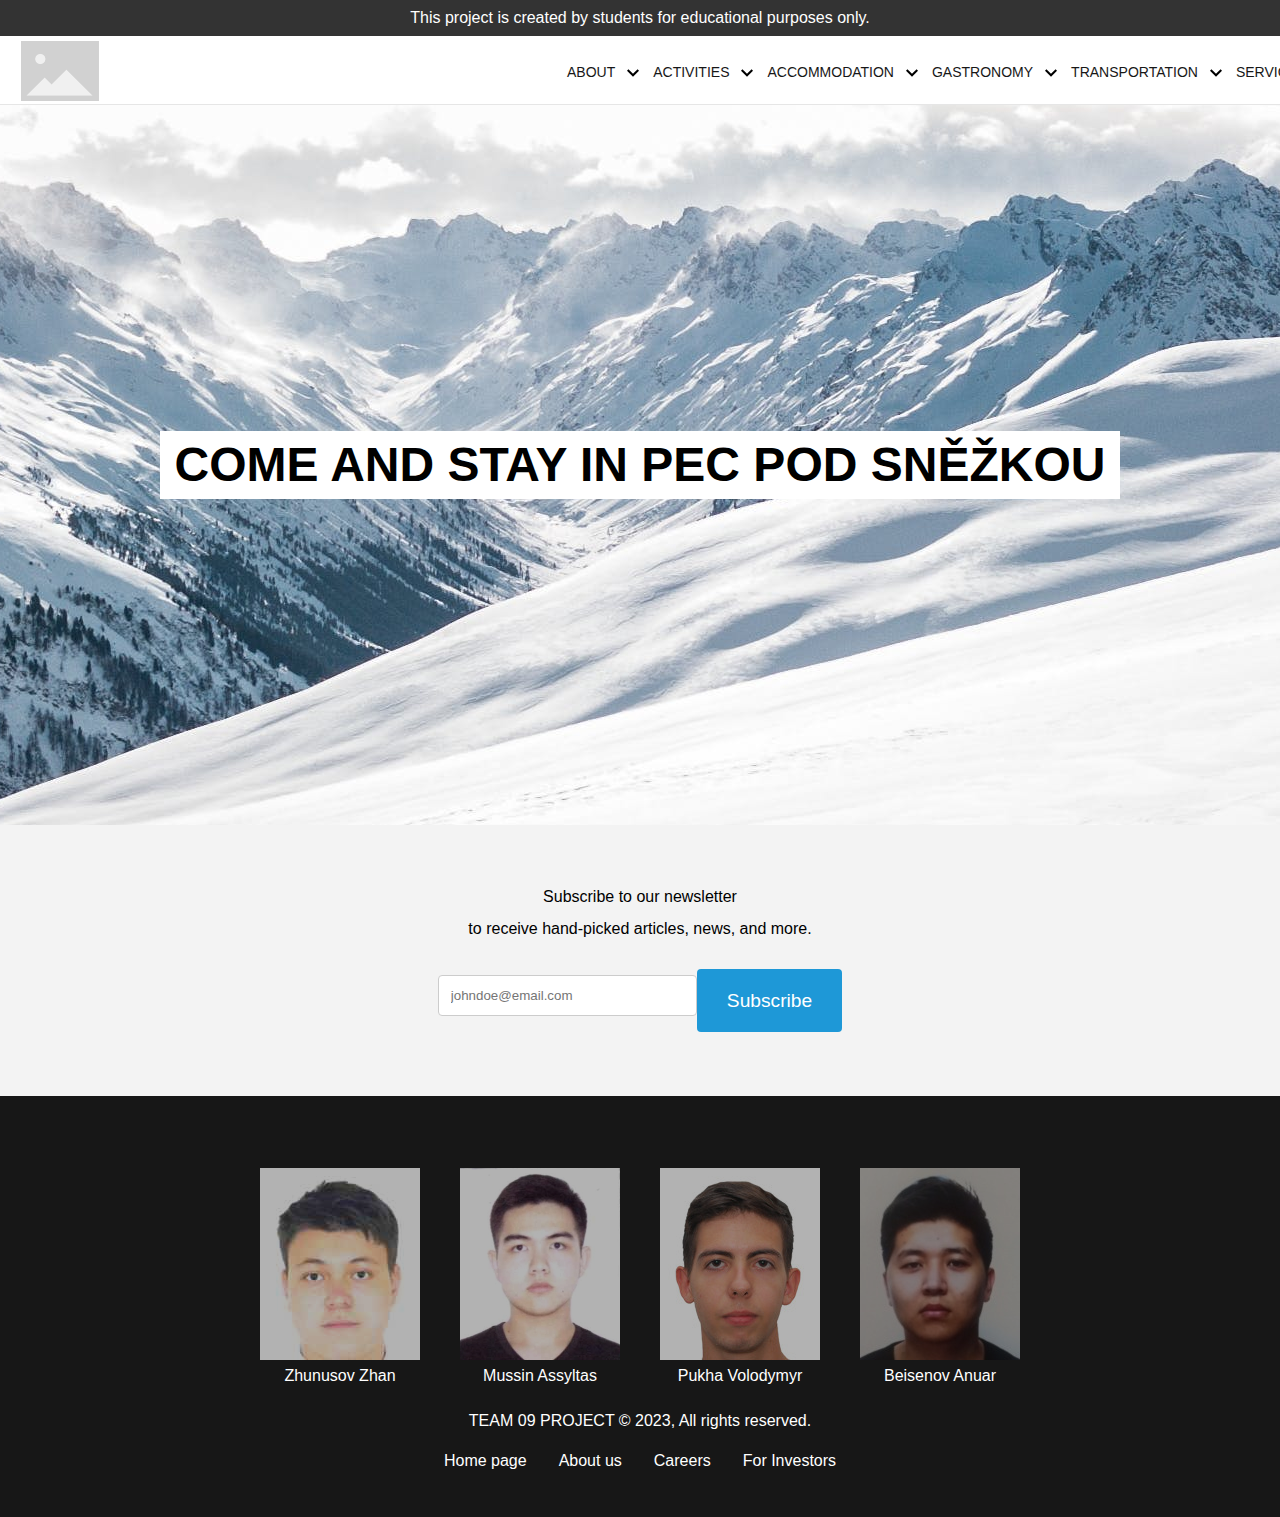
<file: index.html>
<!DOCTYPE html>
<html lang="en">
  <head>
    <meta charset="utf-8" />
    <meta http-equiv="X-UA-Compatible" content="IE=edge" />
    <meta name="viewport" content="width=device-width, initial-scale=1" />
    <title>TEAM 09 Project</title>
    <meta
      name="description"
      content="Welcome to Pec pod Sněžkou Region — Your Gateway to Unparalleled Experiences.
    Explore a world of possibilities with our curated content, innovative services, and a commitment to excellence.
    Discover the perfect blend of Pec pod Sněžkou Region. Your journey begins here, where every click opens doors to inspiration,
    information, and delight. Join us in creating moments that matter."
    />

    <link rel="preconnect" href="https://fonts.googleapis.com" />
    <link rel="preconnect" href="https://fonts.gstatic.com" crossorigin />
    <link
      href="https://fonts.googleapis.com/css2?family=Montserrat:wght@300;400;500;700&family=Noto+Serif+Display:wght@300;400;500;700&family=Nunito+Sans:wght@300;400;700&display=swap"
      rel="stylesheet"
    />

    <link rel="icon" href="icon.png" />
    <link rel="stylesheet" href="css/reset.css" />
    <link rel="stylesheet" href="css/main.css" />
    <script src="./script/script.js" type="text/javascript" defer></script>
  </head>

  <body>
    <header class="header">
      <div class="upper">
          <div class="warning" role="alert">
              <p class="warning-text">
                  This project is created by students for educational purposes only.
              </p>
          </div>
      </div>
      <div class="lower">
        <a class="header__logo" href="./index.html">
            <img class="header__logo__img" src="./img/logo.png" alt="Logo" />
        </a>  
        <nav class="nav" id="myNav" role="navigation" aria-label="Main Navigation">
          <ul class="nav__inner">
            <li>
              <div class="menu__link__wrapper">
                <a class="menu__link" href="./html/about-us.html">About</a>
                <button class="menu__link__button" type="button"></button>
              </div>
              <ul class="menu__dropdown">
                <li>
                  <a class="menu__sublink" href="./html/404.html">Contact</a>
                </li>
                <li>
                  <a class="menu__sublink" href="./html/404.html"
                    >Working Hours</a
                  >
                </li>
                <li>
                  <a class="menu__sublink" href="./html/careers.html">Careers</a>
                </li>
                <li>
                  <a class="menu__sublink" href="./html/about-us.html"
                    >About Us</a
                  >
                </li>
                <li>
                  <a class="menu__sublink" href="./html/404.html">Our Partners</a>
                </li>
                <li>
                  <a class="menu__sublink" href="./html/for-investors.html"
                    >For Investors</a
                  >
                </li>
              </ul>
            </li>
  
            <li>
              <div class="menu__link__wrapper">
                <a class="menu__link" href="./html/404.html">Activities</a>
                <button class="menu__link__button" type="button"></button>
              </div>
              <ul class="menu__dropdown">
                <li>
                  <a class="menu__sublink" href="./html/404.html">Skiing</a>
                </li>
                <li><a class="menu__sublink" href="./html/404.html">Sauna</a></li>
                <li>
                  <a class="menu__sublink" href="./html/404.html">Wine Tour</a>
                </li>
                <li>
                  <a class="menu__sublink" href="./html/404.html">Sledding</a>
                </li>
                <li>
                  <a class="menu__sublink" href="./html/404.html">Hiking</a>
                </li>
                <li>
                  <a class="menu__sublink" href="./html/404.html">Night Show</a>
                </li>
              </ul>
            </li>
  
            <li>
              <div class="menu__link__wrapper">
                <a class="menu__link" href="./html/accommodation.html"
                  >Accommodation</a
                >
                <button class="menu__link__button" type="button"></button>
              </div>
              <ul class="menu__dropdown">
                <li>
                  <a class="menu__sublink" href="./html/404.html">Hotels</a>
                </li>
                <li>
                  <a class="menu__sublink" href="./html/404.html">Hostels</a>
                </li>
                <li>
                  <a class="menu__sublink" href="./html/404.html">Apartments</a>
                </li>
                <li>
                  <a class="menu__sublink" href="./html/404.html">Cottage</a>
                </li>
              </ul>
            </li>
            <li>
              <div class="menu__link__wrapper">
                <a class="menu__link" href="./html/404.html">Gastronomy</a>
                <button class="menu__link__button" type="button"></button>
              </div>
              <ul class="menu__dropdown">
                <li>
                  <a class="menu__sublink" href="./html/404.html">Restaurants</a>
                </li>
                <li><a class="menu__sublink" href="./html/404.html">Cafes</a></li>
                <li>
                  <a class="menu__sublink" href="./html/404.html">Food Court</a>
                </li>
                <li><a class="menu__sublink" href="./html/404.html">Pubs</a></li>
                <li>
                  <a class="menu__sublink" href="./html/404.html">Groceries</a>
                </li>
              </ul>
            </li>
  
            <li>
              <div class="menu__link__wrapper">
                <a class="menu__link" href="./html/404.html">Transportation</a>
                <button class="menu__link__button" type="button"></button>
              </div>
              <ul class="menu__dropdown">
                <li><a class="menu__sublink" href="./html/404.html">Bus</a></li>
                <li>
                  <a class="menu__sublink" href="./html/404.html">Ski Bus</a>
                </li>
                <li>
                  <a class="menu__sublink" href="./html/404.html">Cycle Bus</a>
                </li>
                <li><a class="menu__sublink" href="./html/404.html">Taxi</a></li>
                <li>
                  <a class="menu__sublink" href="./html/404.html">Parking</a>
                </li>
                <li><a class="menu__sublink" href="./html/404.html">MHD</a></li>
              </ul>
            </li>
            <li>
              <div class="menu__link__wrapper">
                <a class="menu__link" href="./html/404.html">Services</a>
                <button class="menu__link__button" type="button"></button>
              </div>
  
              <ul class="menu__dropdown">
                <li><a class="menu__sublink" href="./html/404.html">ATM</a></li>
                <li><a class="menu__sublink" href="./html/404.html">Post</a></li>
                <li>
                  <a class="menu__sublink" href="./html/404.html">Hospital</a>
                </li>
                <li><a class="menu__sublink" href="./html/404.html">Shops</a></li>
              </ul>
            </li>
          </ul>
  
          <button class="nav__close" id="closeMenu">
            <svg
              xmlns="http://www.w3.org/2000/svg"
              xmlns:xlink="http://www.w3.org/1999/xlink"
              enable-background="new 0 0 128 128"
              height="25px"
              width="25px"
              version="1.1"
              viewBox="0 0 128 128"
              xml:space="preserve"
            >
              <g>
                <polygon
                  fill="#fff"
                  points="123.5429688,11.59375 116.4765625,4.5185547 64.0019531,56.9306641 11.5595703,4.4882813     4.4882813,11.5595703 56.9272461,63.9970703 4.4570313,116.4052734 11.5244141,123.4814453 63.9985352,71.0683594     116.4423828,123.5117188 123.5126953,116.4414063 71.0732422,64.0019531   "
                />
              </g>
            </svg>
          </button>
        </nav>
        <button class="header__toggle" id="openMenu">
          <i class="header__toggle__icon">
            <svg
              fill="none"
              width="32"
              height="32"
              viewBox="0 0 28 28"
              xmlns="http://www.w3.org/2000/svg"
            >
              <path
                d="M3 7C3 6.44771 3.44772 6 4 6H24C24.5523 6 25 6.44771 25 7C25 7.55229 24.5523 8 24 8H4C3.44772 8 3 7.55229 3 7Z"
                fill="black"
              />
              <path
                d="M3 14C3 13.4477 3.44772 13 4 13H24C24.5523 13 25 13.4477 25 14C25 14.5523 24.5523 15 24 15H4C3.44772 15 3 14.5523 3 14Z"
                fill="black"
              />
              <path
                d="M4 20C3.44772 20 3 20.4477 3 21C3 21.5523 3.44772 22 4 22H24C24.5523 22 25 21.5523 25 21C25 20.4477 24.5523 20 24 20H4Z"
                fill="black"
              />
            </svg>
          </i>
        </button>
      </div>
    </header>

    <main>
      <section class="homepage">
        <h1 class="homepage__title">Come and stay in Pec pod Sněžkou</h1>
      </section>
  
      <section class="subscribe">
        <div class="subscribe__input">
          <div class="subscribe__title">
            <h2>Subscribe to our newsletter</h2>
            <p>to receive hand-picked articles, news, and more.</p>
          </div>
          <form class="subscribe__form">
            <input class="subscribe__email" type="text" placeholder="johndoe@email.com" size="27" required id="emailInput" />
            <input class="subscribe__btn" type="submit" value="Subscribe" />
          </form>
          <h2 class="category__section__title">
            Choose on which categories you want to subscribe
          </h2>
          <div class="category__section">
            <label>
              <input type="checkbox" name="category__section__category" value="accommodation" checked />
              Accommodation discounts
            </label>
            <label>
              <input type="checkbox" name="category__section__category" value="entertainment" checked />
              Entertainment discounts
            </label>
            <label>
              <input type="checkbox" name="category__section__category" value="events" checked />
              Events
            </label>
            <button class="confirm__btn" onclick="confirmSubscription()">Confirm</button>
          </div>
        </div>
        <h2 class="subscribe__success">Your email was added. Thank you!</h2>
      </section>
    </main>
  
    <footer class="footer">
      <div class="footer__inner">
        <div class="footer__members">
          <div class="footer__member">
            <a href="https://is.czu.cz/auth/lide/clovek.pl?id=218122">
              <img src="./img/Zhunusov.jpg" alt="Photo of Zhunusov Zhan">
            </a>
            <p>Zhunusov Zhan</p>
          </div>
          <div class="footer__member">
            <a href="https://is.czu.cz/auth/lide/clovek.pl?id=207057">
              <img src="./img/Mussin.jpg" alt="Photo of Mussin Assyltas">
            </a>
            <p>Mussin Assyltas</p>
          </div>
          <div class="footer__member">
            <a href="https://is.czu.cz/auth/lide/clovek.pl?id=218416">
              <img src="./img/Pukha.jpg" alt="Photo of Pukha Volodymyr">
            </a>
            <p>Pukha Volodymyr</p>
          </div>
          <div class="footer__member">
            <a href="https://is.czu.cz/auth/lide/clovek.pl?id=223287">
              <img src="./img/Beisenov.jpg" alt="Photo of Beisenov Anuar">
            </a>
            <p>Beisenov Anuar</p>
          </div>
        </div>
        <p>TEAM 09 PROJECT © 2023, All rights reserved.</p>
        <div class="footer__item">
          <a href="index.html">Home page</a>
          <a href="./html/about-us.html">About us</a>
          <a href="./html/careers.html">Careers</a>
          <a href="./html/for-investors.html">For Investors</a>
        </div>
      </div>
    </footer>
  </body>
</html>
</file>
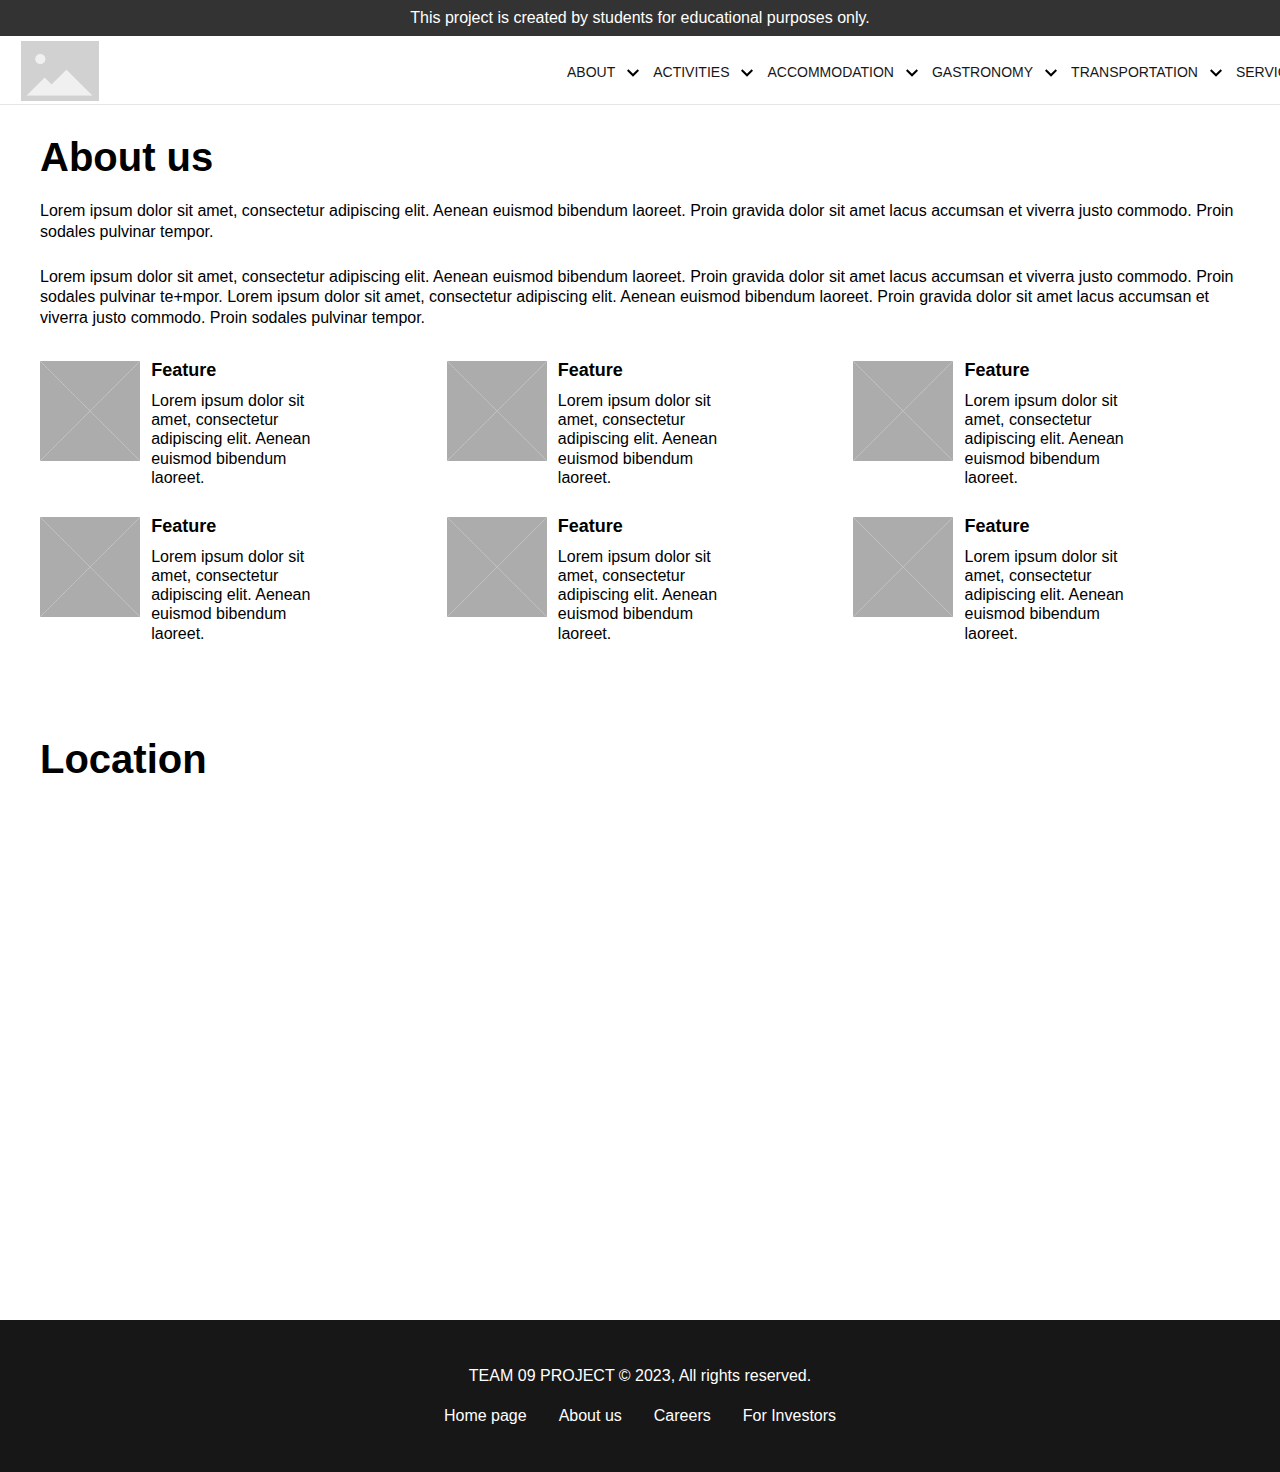
<file: html/about-us.html>
<!DOCTYPE html>
<html lang="en">
  <head>
    <meta charset="utf-8" />
    <meta http-equiv="X-UA-Compatible" content="IE=edge" />
    <meta name="viewport" content="width=device-width, initial-scale=1" />
    <title>About Pec pod Sněžkou Region</title>
    <meta
      name="description"
      content="Discover the allure of Pec pod Sněžkou, your gateway to an exceptional ski resort experience.
    Our 'About Us' page unveils the rich tapestry of this picturesque region, renowned for its world-class slopes and alpine charm.
    Immerse yourself in the legacy of Pec pod Sněžkou, where each snow-covered peak tells a unique story. Explore the features and benefits
    of our ski resort, from adrenaline-pumping trails to cozy retreats. Uncover the secrets that make Pec pod Sněžkou a premier destination
    for winter enthusiasts. Join us on a journey of discovery, where the magic of the mountains meets unparalleled skiing excellence."
    />

    <link rel="preconnect" href="https://fonts.googleapis.com" />
    <link rel="preconnect" href="https://fonts.gstatic.com" crossorigin />
    <link
      href="https://fonts.googleapis.com/css2?family=Montserrat:wght@300;400;500;700&family=Noto+Serif+Display:wght@300;400;500;700&family=Nunito+Sans:wght@300;400;700&display=swap"
      rel="stylesheet"
    />

    <link rel="icon" href="../icon.png" />
    <link rel="stylesheet" href="../css/reset.css" />
    <link rel="stylesheet" href="../css/main.css" />
    <script src="../script/script.js" type="text/javascript" defer></script>
  </head>

  <body>
    <header class="header">
      <div class="upper">
        <div class="warning">
          <p class="warning-text">
            This project is created by students for educational purposes only.
          </p>
        </div>
      </div>

      <div class="lower">
        <a class="header__logo" href="../index.html">
          <img class="header__logo__img" src="../img/logo.png" alt="Logo" />
        </a>

        <nav class="nav" id="myNav">
          <ul class="nav__inner">
            <li>
              <div class="menu__link__wrapper">
                <a class="menu__link" href="./about-us.html">About</a>
                <button class="menu__link__button" type="button"></button>
              </div>
              <ul class="menu__dropdown">
                <li>
                  <a class="menu__sublink" href="./404.html">Contact</a>
                </li>
                <li>
                  <a class="menu__sublink" href="./404.html"
                    >Working Hours</a
                  >
                </li>
                <li>
                  <a class="menu__sublink" href="./careers.html">Careers</a>
                </li>
                <li>
                  <a class="menu__sublink" href="./about-us.html"
                    >About Us</a
                  >
                </li>
                <li>
                  <a class="menu__sublink" href="./404.html">Our Partners</a>
                </li>
                <li>
                  <a class="menu__sublink" href="./for-investors.html"
                    >For Investors</a
                  >
                </li>
              </ul>
            </li>

            <li>
              <div class="menu__link__wrapper">
                <a class="menu__link" href="./404.html">Activities</a>
                <button class="menu__link__button" type="button"></button>
              </div>
              <ul class="menu__dropdown">
                <li>
                  <a class="menu__sublink" href="./404.html">Skiing</a>
                </li>
                <li><a class="menu__sublink" href="./404.html">Sauna</a></li>
                <li>
                  <a class="menu__sublink" href="./404.html">Wine Tour</a>
                </li>
                <li>
                  <a class="menu__sublink" href="./404.html">Sledding</a>
                </li>
                <li>
                  <a class="menu__sublink" href="./404.html">Hiking</a>
                </li>
                <li>
                  <a class="menu__sublink" href="./404.html">Night Show</a>
                </li>
              </ul>
            </li>

            <li>
              <div class="menu__link__wrapper">
                <a class="menu__link" href="./accommodation.html"
                  >Accommodation</a
                >
                <button class="menu__link__button" type="button"></button>
              </div>
              <ul class="menu__dropdown">
                <li>
                  <a class="menu__sublink" href="./404.html">Hotels</a>
                </li>
                <li>
                  <a class="menu__sublink" href="./404.html">Hostels</a>
                </li>
                <li>
                  <a class="menu__sublink" href="./404.html">Apartments</a>
                </li>
                <li>
                  <a class="menu__sublink" href="./404.html">Cottage</a>
                </li>
              </ul>
            </li>
            <li>
              <div class="menu__link__wrapper">
                <a class="menu__link" href="./404.html">Gastronomy</a>
                <button class="menu__link__button" type="button"></button>
              </div>
              <ul class="menu__dropdown">
                <li>
                  <a class="menu__sublink" href="./404.html">Restaurants</a>
                </li>
                <li><a class="menu__sublink" href="./404.html">Cafes</a></li>
                <li>
                  <a class="menu__sublink" href="./404.html">Food Court</a>
                </li>
                <li><a class="menu__sublink" href="./404.html">Pubs</a></li>
                <li>
                  <a class="menu__sublink" href="./404.html">Groceries</a>
                </li>
              </ul>
            </li>

            <li>
              <div class="menu__link__wrapper">
                <a class="menu__link" href="./404.html">Transportation</a>
                <button class="menu__link__button" type="button"></button>
              </div>
              <ul class="menu__dropdown">
                <li><a class="menu__sublink" href="./404.html">Bus</a></li>
                <li>
                  <a class="menu__sublink" href="./404.html">Ski Bus</a>
                </li>
                <li>
                  <a class="menu__sublink" href="./404.html">Cycle Bus</a>
                </li>
                <li><a class="menu__sublink" href="./404.html">Taxi</a></li>
                <li>
                  <a class="menu__sublink" href="./404.html">Parking</a>
                </li>
                <li><a class="menu__sublink" href="./404.html">MHD</a></li>
              </ul>
            </li>
            <li>
              <div class="menu__link__wrapper">
                <a class="menu__link" href="./404.html">Services</a>
                <button class="menu__link__button" type="button"></button>
              </div>

              <ul class="menu__dropdown">
                <li><a class="menu__sublink" href="./404.html">ATM</a></li>
                <li><a class="menu__sublink" href="./404.html">Post</a></li>
                <li>
                  <a class="menu__sublink" href="./404.html">Hospital</a>
                </li>
                <li><a class="menu__sublink" href="./404.html">Shops</a></li>
              </ul>
            </li>
          </ul>

          <button class="nav__close" id="closeMenu">
            <svg
              xmlns="http://www.w3.org/2000/svg"
              xmlns:xlink="http://www.w3.org/1999/xlink"
              enable-background="new 0 0 128 128"
              height="25px"
              width="25px"
              version="1.1"
              viewBox="0 0 128 128"
              xml:space="preserve"
            >
              <g>
                <polygon
                  fill="#fff"
                  points="123.5429688,11.59375 116.4765625,4.5185547 64.0019531,56.9306641 11.5595703,4.4882813     4.4882813,11.5595703 56.9272461,63.9970703 4.4570313,116.4052734 11.5244141,123.4814453 63.9985352,71.0683594     116.4423828,123.5117188 123.5126953,116.4414063 71.0732422,64.0019531   "
                />
              </g>
            </svg>
          </button>
        </nav>
        <button class="header__toggle" id="openMenu">
          <i class="header__toggle__icon">
            <svg
              fill="none"
              width="32"
              height="32"
              viewBox="0 0 28 28"
              xmlns="http://www.w3.org/2000/svg"
            >
              <path
                d="M3 7C3 6.44771 3.44772 6 4 6H24C24.5523 6 25 6.44771 25 7C25 7.55229 24.5523 8 24 8H4C3.44772 8 3 7.55229 3 7Z"
                fill="black"
              />
              <path
                d="M3 14C3 13.4477 3.44772 13 4 13H24C24.5523 13 25 13.4477 25 14C25 14.5523 24.5523 15 24 15H4C3.44772 15 3 14.5523 3 14Z"
                fill="black"
              />
              <path
                d="M4 20C3.44772 20 3 20.4477 3 21C3 21.5523 3.44772 22 4 22H24C24.5523 22 25 21.5523 25 21C25 20.4477 24.5523 20 24 20H4Z"
                fill="black"
              />
            </svg>
          </i>
        </button>
      </div>
    </header>

    <main>
      <section class="about section">
        <h1 class="section__title">About us</h1>

        <p class="about__text section__text">
          Lorem ipsum dolor sit amet, consectetur adipiscing elit. Aenean
          euismod bibendum laoreet. Proin gravida dolor sit amet lacus accumsan
          et viverra justo commodo. Proin sodales pulvinar tempor.
        </p>

        <p class="about__text section__text">
          Lorem ipsum dolor sit amet, consectetur adipiscing elit. Aenean
          euismod bibendum laoreet. Proin gravida dolor sit amet lacus accumsan
          et viverra justo commodo. Proin sodales pulvinar te+mpor. Lorem ipsum
          dolor sit amet, consectetur adipiscing elit. Aenean euismod bibendum
          laoreet. Proin gravida dolor sit amet lacus accumsan et viverra justo
          commodo. Proin sodales pulvinar tempor.
        </p>

        <ul class="about__list">
          <li class="about__item">
            <img
              class="about__item__img"
              src="../img/feature.jpeg"
              alt="Panoramic view of Pec pod Sněžkou region with snow-capped mountains."
            />
            <div class="about__item__content">
              <h3 class="about__item__title">Feature</h3>
              <p class="about__item__text">
                Lorem ipsum dolor
                sit amet, consectetur
                adipiscing elit. Aenean
                euismod bibendum laoreet.
              </p>
            </div>
          </li>

          <li class="about__item">
            <img
              class="about__item__img"
              src="../img/feature.jpeg"
              alt="Pec pod Sněžkou, a charming ski resort town surrounded by picturesque mountains."
            />
            <div class="about__item__content">
              <h3 class="about__item__title">Feature</h3>
              <p class="about__item__text">
                Lorem ipsum dolor sit amet, consectetur
                adipiscing elit. Aenean
                euismod bibendum laoreet.
              </p>
            </div>
          </li>

          <li class="about__item">
            <img
              class="about__item__img"
              src="../img/feature.jpeg"
              alt="Winter in Pec pod Sněžkou: A snowy landscape with the town nestled in the mountains."
            />
            <div class="about__item__content">
              <h3 class="about__item__title">Feature</h3>
              <p class="about__item__text">
                Lorem ipsum dolor sit amet, consectetur
                adipiscing elit. Aenean
                euismod bibendum laoreet.
              </p>
            </div>
          </li>

          <li class="about__item">
            <img
              class="about__item__img"
              src="../img/feature.jpeg"
              alt="Admire the beauty of Pec pod Sněžkou, a popular destination for skiing and mountain adventures."
            />
            <div class="about__item__content">
              <h3 class="about__item__title">Feature</h3>
              <p class="about__item__text">
                Lorem ipsum dolor sit amet, consectetur
                adipiscing elit. Aenean
                euismod bibendum laoreet.
              </p>
            </div>
          </li>

          <li class="about__item">
            <img
              class="about__item__img"
              src="../img/feature.jpeg"
              alt="Welcome to Pec pod Sněžkou – a scenic escape in the heart of the mountains."
            />
            <div class="about__item__content">
              <h3 class="about__item__title">Feature</h3>
              <p class="about__item__text">
                Lorem ipsum dolor sit amet, consectetur
                adipiscing elit. Aenean
                euismod bibendum laoreet.
              </p>
            </div>
          </li>

          <li class="about__item">
            <img
              class="about__item__img"
              src="../img/feature.jpeg"
              alt="Experience the enchanting beauty of Pec pod Sněžkou – a captivating blend of alpine charm and winter wonderland."
            />
            <div class="about__item__content">
              <h3 class="about__item__title">Feature</h3>
              <p class="about__item__text">
                Lorem ipsum dolor sit amet, consectetur
                adipiscing elit. Aenean
                euismod bibendum laoreet.
              </p>
            </div>
          </li>
        </ul>
      </section>
      <section class="map section">
        <h2 class="section__title">Location</h2>
        <div class="map__container">
          <iframe src="https://www.google.com/maps/embed?pb=!1m18!1m12!1m3!1d80885.24793114275!2d15.7385409!3d50.689061599999995!2m3!1f0!2f0!3f0!3m2!1i1024!2i768!4f13.1!3m3!1m2!1s0x470eebfa71602c73%3A0x400af0f6615a020!2zUGVjIHBvZCBTbsSbxb5rb3UsIDU0MiAyMSBQZWMgcG9kIFNuxJvFvmtvdSAx!5e0!3m2!1sen!2scz!4v1702335883179!5m2!1sen!2scz"
          width="100%"
          height="450"
          style="border:0;"
          allowfullscreen=""
          loading="lazy"
                  referrerpolicy="no-referrer-when-downgrade">
          </iframe>
        </div>
      </section>
    </main>

    <footer class="footer">
      <div class="footer__inner">
        <p>TEAM 09 PROJECT © 2023, All rights reserved.</p>

        <div class="footer__item">
          <a href="../index.html">Home page</a>
          <a href="./about-us.html">About us</a>
          <a href="./careers.html">Careers</a>
          <a href="./for-investors.html">For Investors</a>
        </div>
      </div>
    </footer>
  </body>
</html>
</file>
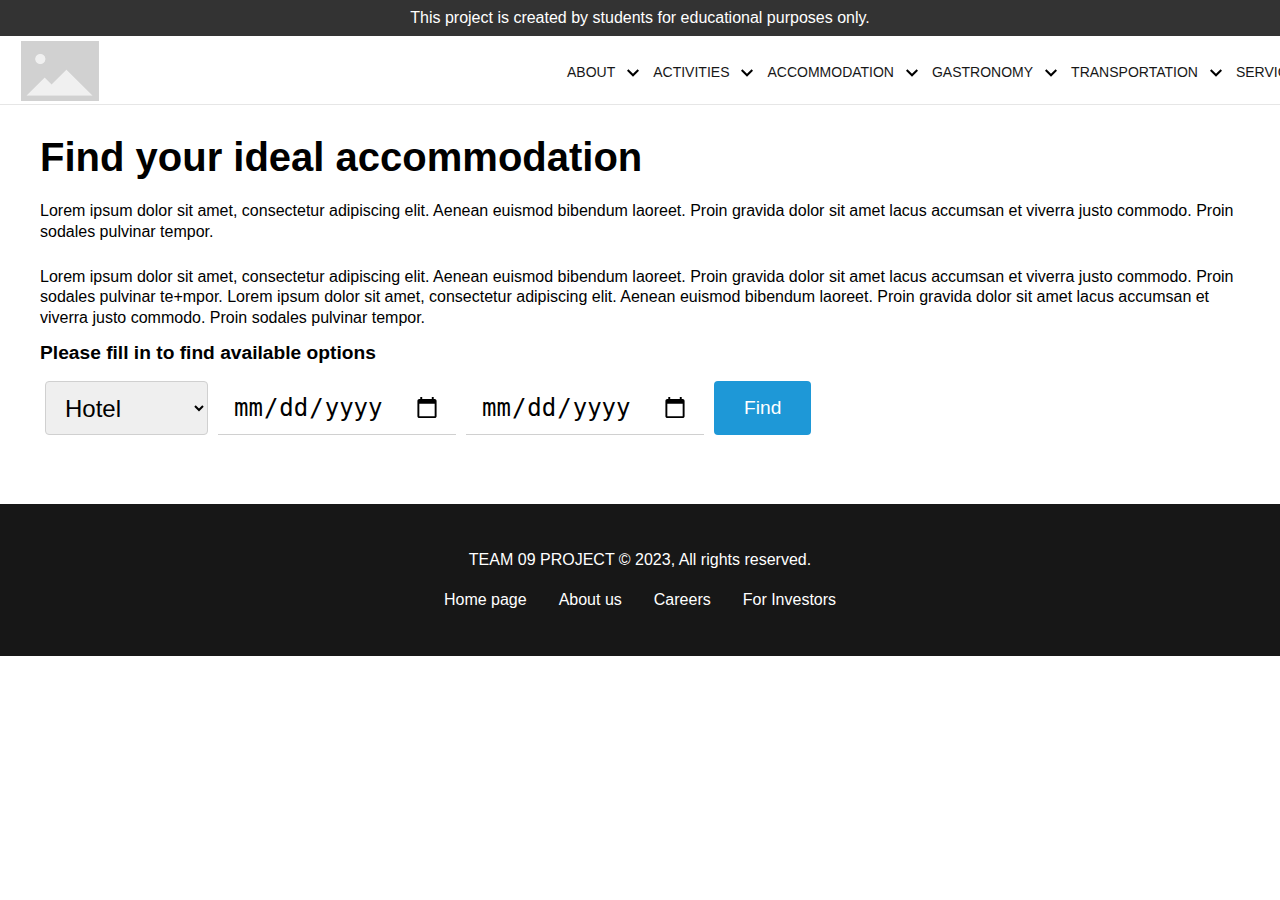
<file: html/accommodation.html>
<!DOCTYPE html>
<html lang="en">
  <head>
    <meta charset="utf-8" />
    <meta http-equiv="X-UA-Compatible" content="IE=edge" />
    <meta name="viewport" content="width=device-width, initial-scale=1" />
    <title>Accommodation at Pec pod Sněžkou</title>
    <meta
      name="description"
      content="Discover unparalleled comfort and charm at Pec pod Sněžkou Region.
    Our 'Accommodation' page invites you to explore a world of hospitality where every stay is an experience.
    Immerse yourself in cozy retreats, breathtaking views, and personalized service. From luxurious suites to charming cabins,
    find the perfect lodging for your getaway. Explore our accommodations, amenities, and special offers.
    Whether you seek a tranquil escape or a vibrant city stay, Pec pod Sněžkou Region promises a memorable experience.
    Book your stay with us and indulge in the art of hospitality."
    />

    <link rel="preconnect" href="https://fonts.googleapis.com" />
    <link rel="preconnect" href="https://fonts.gstatic.com" crossorigin />
    <link
      href="https://fonts.googleapis.com/css2?family=Montserrat:wght@300;400;500;700&family=Noto+Serif+Display:wght@300;400;500;700&family=Nunito+Sans:wght@300;400;700&display=swap"
      rel="stylesheet"
    />

    <link rel="icon" href="../icon.png" />
    <link rel="stylesheet" href="../css/reset.css" />
    <link rel="stylesheet" href="../css/main.css" />
    <script src="../script/script.js" type="text/javascript" defer></script>
  </head>

  <body>
    <header class="header">
      <div class="upper">
          <div class="warning" role="alert">
              <p class="warning-text">
                  This project is created by students for educational purposes only.
              </p>
          </div>
      </div>
      <div class="lower">
        <a class="header__logo" href="../index.html">
            <img class="header__logo__img" src="../img/logo.png" alt="Logo" />
        </a>  
        <nav class="nav" id="myNav" role="navigation" aria-label="Main Navigation">
          <ul class="nav__inner">
            <li>
              <div class="menu__link__wrapper">
                <a class="menu__link" href="./about-us.html">About</a>
                <button class="menu__link__button" type="button"></button>
              </div>
              <ul class="menu__dropdown">
                <li>
                  <a class="menu__sublink" href="./404.html">Contact</a>
                </li>
                <li>
                  <a class="menu__sublink" href="./404.html"
                    >Working Hours</a
                  >
                </li>
                <li>
                  <a class="menu__sublink" href="./careers.html">Careers</a>
                </li>
                <li>
                  <a class="menu__sublink" href="./about-us.html"
                    >About Us</a
                  >
                </li>
                <li>
                  <a class="menu__sublink" href="./404.html">Our Partners</a>
                </li>
                <li>
                  <a class="menu__sublink" href="./for-investors.html"
                    >For Investors</a
                  >
                </li>
              </ul>
            </li>
  
            <li>
              <div class="menu__link__wrapper">
                <a class="menu__link" href="./404.html">Activities</a>
                <button class="menu__link__button" type="button"></button>
              </div>
              <ul class="menu__dropdown">
                <li>
                  <a class="menu__sublink" href="./404.html">Skiing</a>
                </li>
                <li><a class="menu__sublink" href="./404.html">Sauna</a></li>
                <li>
                  <a class="menu__sublink" href="./404.html">Wine Tour</a>
                </li>
                <li>
                  <a class="menu__sublink" href="./404.html">Sledding</a>
                </li>
                <li>
                  <a class="menu__sublink" href="./404.html">Hiking</a>
                </li>
                <li>
                  <a class="menu__sublink" href="./404.html">Night Show</a>
                </li>
              </ul>
            </li>
  
            <li>
              <div class="menu__link__wrapper">
                <a class="menu__link" href="./accommodation.html"
                  >Accommodation</a
                >
                <button class="menu__link__button" type="button"></button>
              </div>
              <ul class="menu__dropdown">
                <li>
                  <a class="menu__sublink" href="./404.html">Hotels</a>
                </li>
                <li>
                  <a class="menu__sublink" href="./404.html">Hostels</a>
                </li>
                <li>
                  <a class="menu__sublink" href="./404.html">Apartments</a>
                </li>
                <li>
                  <a class="menu__sublink" href="./404.html">Cottage</a>
                </li>
              </ul>
            </li>
            <li>
              <div class="menu__link__wrapper">
                <a class="menu__link" href="./404.html">Gastronomy</a>
                <button class="menu__link__button" type="button"></button>
              </div>
              <ul class="menu__dropdown">
                <li>
                  <a class="menu__sublink" href="./404.html">Restaurants</a>
                </li>
                <li><a class="menu__sublink" href="./404.html">Cafes</a></li>
                <li>
                  <a class="menu__sublink" href="./404.html">Food Court</a>
                </li>
                <li><a class="menu__sublink" href="./404.html">Pubs</a></li>
                <li>
                  <a class="menu__sublink" href="./404.html">Groceries</a>
                </li>
              </ul>
            </li>
  
            <li>
              <div class="menu__link__wrapper">
                <a class="menu__link" href="./404.html">Transportation</a>
                <button class="menu__link__button" type="button"></button>
              </div>
              <ul class="menu__dropdown">
                <li><a class="menu__sublink" href="./404.html">Bus</a></li>
                <li>
                  <a class="menu__sublink" href="./404.html">Ski Bus</a>
                </li>
                <li>
                  <a class="menu__sublink" href="./404.html">Cycle Bus</a>
                </li>
                <li><a class="menu__sublink" href="./404.html">Taxi</a></li>
                <li>
                  <a class="menu__sublink" href="./404.html">Parking</a>
                </li>
                <li><a class="menu__sublink" href="./404.html">MHD</a></li>
              </ul>
            </li>
            <li>
              <div class="menu__link__wrapper">
                <a class="menu__link" href="./404.html">Services</a>
                <button class="menu__link__button" type="button"></button>
              </div>
  
              <ul class="menu__dropdown">
                <li><a class="menu__sublink" href="./404.html">ATM</a></li>
                <li><a class="menu__sublink" href="./404.html">Post</a></li>
                <li>
                  <a class="menu__sublink" href="./404.html">Hospital</a>
                </li>
                <li><a class="menu__sublink" href="./404.html">Shops</a></li>
              </ul>
            </li>
          </ul>
  
          <button class="nav__close" id="closeMenu">
            <svg
              xmlns="http://www.w3.org/2000/svg"
              xmlns:xlink="http://www.w3.org/1999/xlink"
              enable-background="new 0 0 128 128"
              height="25px"
              width="25px"
              version="1.1"
              viewBox="0 0 128 128"
              xml:space="preserve"
            >
              <g>
                <polygon
                  fill="#fff"
                  points="123.5429688,11.59375 116.4765625,4.5185547 64.0019531,56.9306641 11.5595703,4.4882813     4.4882813,11.5595703 56.9272461,63.9970703 4.4570313,116.4052734 11.5244141,123.4814453 63.9985352,71.0683594     116.4423828,123.5117188 123.5126953,116.4414063 71.0732422,64.0019531   "
                />
              </g>
            </svg>
          </button>
        </nav>
        <button class="header__toggle" id="openMenu">
          <i class="header__toggle__icon">
            <svg
              fill="none"
              width="32"
              height="32"
              viewBox="0 0 28 28"
              xmlns="http://www.w3.org/2000/svg"
            >
              <path
                d="M3 7C3 6.44771 3.44772 6 4 6H24C24.5523 6 25 6.44771 25 7C25 7.55229 24.5523 8 24 8H4C3.44772 8 3 7.55229 3 7Z"
                fill="black"
              />
              <path
                d="M3 14C3 13.4477 3.44772 13 4 13H24C24.5523 13 25 13.4477 25 14C25 14.5523 24.5523 15 24 15H4C3.44772 15 3 14.5523 3 14Z"
                fill="black"
              />
              <path
                d="M4 20C3.44772 20 3 20.4477 3 21C3 21.5523 3.44772 22 4 22H24C24.5523 22 25 21.5523 25 21C25 20.4477 24.5523 20 24 20H4Z"
                fill="black"
              />
            </svg>
          </i>
        </button>
      </div>
    </header>

    <main>
      <section class="section">
        <h1 class="section__title">Find your ideal accommodation</h1>

        <p class="section__text">
          Lorem ipsum dolor sit amet, consectetur adipiscing elit. Aenean
          euismod bibendum laoreet. Proin gravida dolor sit amet lacus accumsan
          et viverra justo commodo. Proin sodales pulvinar tempor.
        </p>

        <p class="section__text">
          Lorem ipsum dolor sit amet, consectetur adipiscing elit. Aenean
          euismod bibendum laoreet. Proin gravida dolor sit amet lacus accumsan
          et viverra justo commodo. Proin sodales pulvinar te+mpor. Lorem ipsum
          dolor sit amet, consectetur adipiscing elit. Aenean euismod bibendum
          laoreet. Proin gravida dolor sit amet lacus accumsan et viverra justo
          commodo. Proin sodales pulvinar tempor.
        </p>

        <h2 class="apartment__subtitle">
          Please fill in to find available options
        </h2>

        <form class="search" action="">
          <select class="search__select" name="" id="">
            <option value="">Hotel</option>
            <option value="">Hostel</option>
            <option value="">Apartment</option>
            <option value="">Cottage</option>
          </select>
          <input class="search__date" type="date" id="start" />
          <input class="search__date" type="date" id="end" />
          <input
            class="search__submit"
            type="submit"
            value="Find"
            name=""
            id=""
          />
        </form>

        <div class="search__results">
          <ul class="results__list">
            <li class="results__item">
              <img
                src="../img/logo.png"
                alt="Exterior view of a modern hotel building surrounded by lush landscaping."
              />
              <div class="results__item__content">
                <div class="results__item__inner">
                  <h3 class="results__item__title">Hotel 1</h3>
                  <p class="results__item__text">
                    Lorem ipsum dolor sit amet, consectetur adipiscing elit.
                  </p>
                  <div class="icons">
                    <span class="icon">
                      <svg
                        xmlns="http://www.w3.org/2000/svg"
                        height="24"
                        viewBox="0 0 24 24"
                        width="24"
                      >
                        <path
                          d="M20 6h-2V4a1 1 0 0 0-1-1H3a1 1 0 0 0-1 1v15c0 1.654 1.346 3 3 3h10c1.654 0 3-1.346 3-3v-1h2c1.103 0 2-.897 2-2V8c0-1.103-.897-2-2-2zM8 17H6V7h2v10zm6 0h-2V7h2v10zm6-1h-2V8h2v8z"
                        />
                      </svg>
                    </span>

                    <span class="icon">
                      <svg
                        xmlns="http://www.w3.org/2000/svg"
                        xmlns:xlink="http://www.w3.org/1999/xlink"
                        enable-background="new 0 0 512 512"
                        height="24px"
                        id="Layer_1"
                        version="1.1"
                        viewBox="0 0 512 512"
                        width="24px"
                        xml:space="preserve"
                      >
                        <g>
                          <path
                            d="M224,0c-17.672,0-32,14.312-32,32v160h-32V32c0-17.688-14.328-32-32-32S96,14.312,96,32v160H64V32C64,14.312,49.672,0,32,0   S0,14.312,0,32v192c0,17.688,14.328,32,32,32h64v224c0,17.688,14.328,32,32,32s32-14.312,32-32V256h64c17.672,0,32-14.312,32-32V32   C256,14.312,241.672,0,224,0z"
                          />
                        </g>
                        <path
                          d="M448,0c0,0-64,20.656-64,96v64c0,41.75,26.797,76.906,64,90.125V480c0,17.688,14.327,32,32,32c17.672,0,32-14.312,32-32  V5.875V0H448z"
                        />
                      </svg>
                    </span>

                    <span class="icon">
                      <svg
                        xmlns="http://www.w3.org/2000/svg"
                        xmlns:serif="http://www.serif.com/"
                        xmlns:xlink="http://www.w3.org/1999/xlink"
                        height="100%"
                        style="
                          fill-rule: evenodd;
                          clip-rule: evenodd;
                          stroke-linejoin: round;
                          stroke-miterlimit: 2;
                        "
                        version="1.1"
                        viewBox="0 0 32 32"
                        width="100%"
                        xml:space="preserve"
                      >
                        <path
                          d="M16.816,23.395c-1.145,1.573 -2.998,2.608 -5.056,2.608c-3.292,-0 -5.871,-2.671 -5.756,-5.961c0.059,-1.698 0.819,-3.232 1.99,-4.329c0.192,-0.18 0.396,-0.348 0.609,-0.503c0.446,-0.325 0.544,-0.951 0.219,-1.397c-0.325,-0.447 -0.951,-0.545 -1.397,-0.22c-0.279,0.204 -0.546,0.424 -0.798,0.661c-1.546,1.447 -2.544,3.476 -2.622,5.718c-0.155,4.433 3.32,8.031 7.755,8.031c2.714,-0 5.162,-1.356 6.673,-3.431c0.324,-0.446 0.226,-1.072 -0.22,-1.397c-0.447,-0.325 -1.073,-0.226 -1.397,0.22Z"
                        />
                        <path
                          d="M10.246,10l2.801,10.257c0.119,0.435 0.514,0.737 0.965,0.737l5.449,-0c0,-0 3.692,5.532 3.692,5.532c0.167,0.249 0.436,0.411 0.734,0.44c0.298,0.03 0.593,-0.076 0.805,-0.288l3.087,-3.087c0.391,-0.39 0.391,-1.024 0,-1.414c-0.39,-0.39 -1.024,-0.39 -1.414,-0l-2.225,2.225c0,-0 -3.312,-4.964 -3.312,-4.964c-0.186,-0.278 -0.498,-0.444 -0.832,-0.444l-5.221,-0l-1.095,-4.011l2.332,0c0.552,0 1,-0.448 1,-1c-0,-0.552 -0.448,-1 -1,-1l-2.878,0l-0.951,-3.479c0.803,-0.539 1.331,-1.455 1.331,-2.492c-0,-1.656 -1.344,-3 -3,-3c-1.656,-0 -3,1.344 -3,3c-0,1.565 1.201,2.852 2.732,2.988Z"
                        />
                        <g id="Icon" />
                      </svg>
                    </span>
                  </div>
                </div>
                <div class="results__item__detail">Detail of stay</div>
                <div class="results__item__price">1500 CZK</div>
                <button class="results__item__button">Book</button>
              </div>
            </li>

            <li class="results__item">
              <img
                src="../img/logo.png"
                alt="Visual representation of Luxury Hotel – your premier destination for luxury accommodations."
              />
              <div class="results__item__content">
                <div class="results__item__inner">
                  <h3 class="results__item__title">Hotel 1</h3>
                  <p class="results__item__text">
                    Lorem ipsum dolor sit amet, consectetur adipiscing elit.
                  </p>
                  <div class="icons">
                    <span class="icon">
                      <svg
                        xmlns="http://www.w3.org/2000/svg"
                        height="24"
                        viewBox="0 0 24 24"
                        width="24"
                      >
                        <path
                          d="M20 6h-2V4a1 1 0 0 0-1-1H3a1 1 0 0 0-1 1v15c0 1.654 1.346 3 3 3h10c1.654 0 3-1.346 3-3v-1h2c1.103 0 2-.897 2-2V8c0-1.103-.897-2-2-2zM8 17H6V7h2v10zm6 0h-2V7h2v10zm6-1h-2V8h2v8z"
                        />
                      </svg>
                    </span>

                    <span class="icon">
                      <svg
                        xmlns="http://www.w3.org/2000/svg"
                        xmlns:xlink="http://www.w3.org/1999/xlink"
                        enable-background="new 0 0 512 512"
                        height="24px"
                        id="Layer_1"
                        version="1.1"
                        viewBox="0 0 512 512"
                        width="24px"
                        xml:space="preserve"
                      >
                        <g>
                          <path
                            d="M224,0c-17.672,0-32,14.312-32,32v160h-32V32c0-17.688-14.328-32-32-32S96,14.312,96,32v160H64V32C64,14.312,49.672,0,32,0   S0,14.312,0,32v192c0,17.688,14.328,32,32,32h64v224c0,17.688,14.328,32,32,32s32-14.312,32-32V256h64c17.672,0,32-14.312,32-32V32   C256,14.312,241.672,0,224,0z"
                          />
                        </g>
                        <path
                          d="M448,0c0,0-64,20.656-64,96v64c0,41.75,26.797,76.906,64,90.125V480c0,17.688,14.327,32,32,32c17.672,0,32-14.312,32-32  V5.875V0H448z"
                        />
                      </svg>
                    </span>

                    <span class="icon">
                      <svg
                        xmlns="http://www.w3.org/2000/svg"
                        xmlns:serif="http://www.serif.com/"
                        xmlns:xlink="http://www.w3.org/1999/xlink"
                        height="100%"
                        style="
                          fill-rule: evenodd;
                          clip-rule: evenodd;
                          stroke-linejoin: round;
                          stroke-miterlimit: 2;
                        "
                        version="1.1"
                        viewBox="0 0 32 32"
                        width="100%"
                        xml:space="preserve"
                      >
                        <path
                          d="M16.816,23.395c-1.145,1.573 -2.998,2.608 -5.056,2.608c-3.292,-0 -5.871,-2.671 -5.756,-5.961c0.059,-1.698 0.819,-3.232 1.99,-4.329c0.192,-0.18 0.396,-0.348 0.609,-0.503c0.446,-0.325 0.544,-0.951 0.219,-1.397c-0.325,-0.447 -0.951,-0.545 -1.397,-0.22c-0.279,0.204 -0.546,0.424 -0.798,0.661c-1.546,1.447 -2.544,3.476 -2.622,5.718c-0.155,4.433 3.32,8.031 7.755,8.031c2.714,-0 5.162,-1.356 6.673,-3.431c0.324,-0.446 0.226,-1.072 -0.22,-1.397c-0.447,-0.325 -1.073,-0.226 -1.397,0.22Z"
                        />
                        <path
                          d="M10.246,10l2.801,10.257c0.119,0.435 0.514,0.737 0.965,0.737l5.449,-0c0,-0 3.692,5.532 3.692,5.532c0.167,0.249 0.436,0.411 0.734,0.44c0.298,0.03 0.593,-0.076 0.805,-0.288l3.087,-3.087c0.391,-0.39 0.391,-1.024 0,-1.414c-0.39,-0.39 -1.024,-0.39 -1.414,-0l-2.225,2.225c0,-0 -3.312,-4.964 -3.312,-4.964c-0.186,-0.278 -0.498,-0.444 -0.832,-0.444l-5.221,-0l-1.095,-4.011l2.332,0c0.552,0 1,-0.448 1,-1c-0,-0.552 -0.448,-1 -1,-1l-2.878,0l-0.951,-3.479c0.803,-0.539 1.331,-1.455 1.331,-2.492c-0,-1.656 -1.344,-3 -3,-3c-1.656,-0 -3,1.344 -3,3c-0,1.565 1.201,2.852 2.732,2.988Z"
                        />
                        <g id="Icon" />
                      </svg>
                    </span>
                  </div>
                </div>
                <div class="results__item__detail">Detail of stay</div>
                <div class="results__item__price">1500 CZK</div>
                <button class="results__item__button">Book</button>
              </div>
            </li>

            <li class="results__item">
              <img
                src="../img/logo.png"
                alt="Immerse yourself in luxury at Mountain Hotel. Our hotel offers a serene escape with modern amenities and personalized service."
              />
              <div class="results__item__content">
                <div class="results__item__inner">
                  <h3 class="results__item__title">Hotel 1</h3>
                  <p class="results__item__text">
                    Lorem ipsum dolor sit amet, consectetur adipiscing elit.
                  </p>
                  <div class="icons">
                    <span class="icon">
                      <svg
                        xmlns="http://www.w3.org/2000/svg"
                        height="24"
                        viewBox="0 0 24 24"
                        width="24"
                      >
                        <path
                          d="M20 6h-2V4a1 1 0 0 0-1-1H3a1 1 0 0 0-1 1v15c0 1.654 1.346 3 3 3h10c1.654 0 3-1.346 3-3v-1h2c1.103 0 2-.897 2-2V8c0-1.103-.897-2-2-2zM8 17H6V7h2v10zm6 0h-2V7h2v10zm6-1h-2V8h2v8z"
                        />
                      </svg>
                    </span>

                    <span class="icon">
                      <svg
                        xmlns="http://www.w3.org/2000/svg"
                        xmlns:xlink="http://www.w3.org/1999/xlink"
                        enable-background="new 0 0 512 512"
                        height="24px"
                        id="Layer_1"
                        version="1.1"
                        viewBox="0 0 512 512"
                        width="24px"
                        xml:space="preserve"
                      >
                        <g>
                          <path
                            d="M224,0c-17.672,0-32,14.312-32,32v160h-32V32c0-17.688-14.328-32-32-32S96,14.312,96,32v160H64V32C64,14.312,49.672,0,32,0   S0,14.312,0,32v192c0,17.688,14.328,32,32,32h64v224c0,17.688,14.328,32,32,32s32-14.312,32-32V256h64c17.672,0,32-14.312,32-32V32   C256,14.312,241.672,0,224,0z"
                          />
                        </g>
                        <path
                          d="M448,0c0,0-64,20.656-64,96v64c0,41.75,26.797,76.906,64,90.125V480c0,17.688,14.327,32,32,32c17.672,0,32-14.312,32-32  V5.875V0H448z"
                        />
                      </svg>
                    </span>

                    <span class="icon">
                      <svg
                        xmlns="http://www.w3.org/2000/svg"
                        xmlns:serif="http://www.serif.com/"
                        xmlns:xlink="http://www.w3.org/1999/xlink"
                        height="100%"
                        style="
                          fill-rule: evenodd;
                          clip-rule: evenodd;
                          stroke-linejoin: round;
                          stroke-miterlimit: 2;
                        "
                        version="1.1"
                        viewBox="0 0 32 32"
                        width="100%"
                        xml:space="preserve"
                      >
                        <path
                          d="M16.816,23.395c-1.145,1.573 -2.998,2.608 -5.056,2.608c-3.292,-0 -5.871,-2.671 -5.756,-5.961c0.059,-1.698 0.819,-3.232 1.99,-4.329c0.192,-0.18 0.396,-0.348 0.609,-0.503c0.446,-0.325 0.544,-0.951 0.219,-1.397c-0.325,-0.447 -0.951,-0.545 -1.397,-0.22c-0.279,0.204 -0.546,0.424 -0.798,0.661c-1.546,1.447 -2.544,3.476 -2.622,5.718c-0.155,4.433 3.32,8.031 7.755,8.031c2.714,-0 5.162,-1.356 6.673,-3.431c0.324,-0.446 0.226,-1.072 -0.22,-1.397c-0.447,-0.325 -1.073,-0.226 -1.397,0.22Z"
                        />
                        <path
                          d="M10.246,10l2.801,10.257c0.119,0.435 0.514,0.737 0.965,0.737l5.449,-0c0,-0 3.692,5.532 3.692,5.532c0.167,0.249 0.436,0.411 0.734,0.44c0.298,0.03 0.593,-0.076 0.805,-0.288l3.087,-3.087c0.391,-0.39 0.391,-1.024 0,-1.414c-0.39,-0.39 -1.024,-0.39 -1.414,-0l-2.225,2.225c0,-0 -3.312,-4.964 -3.312,-4.964c-0.186,-0.278 -0.498,-0.444 -0.832,-0.444l-5.221,-0l-1.095,-4.011l2.332,0c0.552,0 1,-0.448 1,-1c-0,-0.552 -0.448,-1 -1,-1l-2.878,0l-0.951,-3.479c0.803,-0.539 1.331,-1.455 1.331,-2.492c-0,-1.656 -1.344,-3 -3,-3c-1.656,-0 -3,1.344 -3,3c-0,1.565 1.201,2.852 2.732,2.988Z"
                        />
                        <g id="Icon" />
                      </svg>
                    </span>
                  </div>
                </div>
                <div class="results__item__detail">Detail of stay</div>
                <div class="results__item__price">1500 CZK</div>
                <button class="results__item__button">Book</button>
              </div>
            </li>
          </ul>
        </div>
      </section>
    </main>

    <footer class="footer">
      <div class="footer__inner">
        <p>TEAM 09 PROJECT © 2023, All rights reserved.</p>

        <div class="footer__item">
          <a href="../index.html">Home page</a>
          <a href="./about-us.html">About us</a>
          <a href="./careers.html">Careers</a>
          <a href="./for-investors.html">For Investors</a>
        </div>
      </div>
    </footer>
  </body>
</html>
</file>
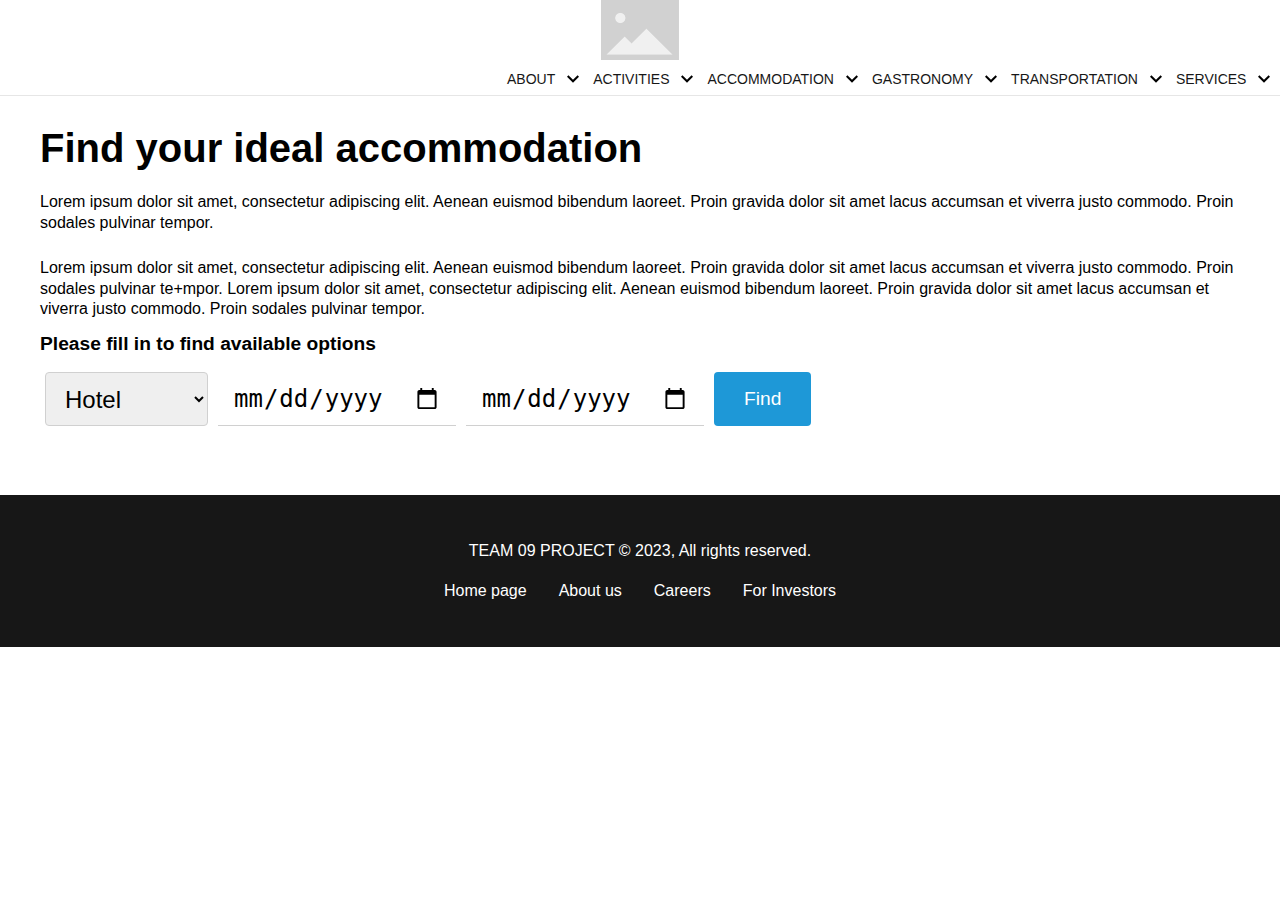
<file: html/accomodation.html>
<!DOCTYPE html>
<html lang="en">
  <head>
    <meta charset="utf-8" />
    <meta http-equiv="X-UA-Compatible" content="IE=edge" />
    <meta name="viewport" content="width=device-width, initial-scale=1" />
    <title>TEAM 09 Project</title>

    <link rel="preconnect" href="https://fonts.googleapis.com" />
    <link rel="preconnect" href="https://fonts.gstatic.com" crossorigin />
    <link
      href="https://fonts.googleapis.com/css2?family=Montserrat:wght@300;400;500;700&family=Noto+Serif+Display:wght@300;400;500;700&family=Nunito+Sans:wght@300;400;700&display=swap"
      rel="stylesheet"
    />

    <link rel="icon" href="icon.png" />
    <link rel="stylesheet" href="../css/reset.css" />
    <link rel="stylesheet" href="../css/main.css" />
    <script src="../script/script.js" type="text/javascript" defer></script>
    <meta name="description" content="Team 09 project" />
  </head>

  <body>
    <header class="header">
      <a class="header__logo" href="index.html">
        <img class="header__logo__img" src="../img/logo.png" alt="Logo" />
      </a>

      <nav class="nav" id="myNav">
        <ul class="nav__inner">
          <li>
            <a class="menu__link" href="#">About</a>
            <ul class="menu__dropdown">
              <li><a class="menu__sublink" href="#">Contact</a></li>
              <li><a class="menu__sublink" href="#">Working Hours</a></li>
              <li><a class="menu__sublink" href="#">Careers</a></li>
              <li><a class="menu__sublink" href="#">About Us</a></li>
              <li><a class="menu__sublink" href="#">Our Partners</a></li>
              <li><a class="menu__sublink" href="#">For Investors</a></li>
            </ul>
          </li>

          <li>
            <a class="menu__link" href="#">Activities</a>
            <ul class="menu__dropdown">
              <li><a class="menu__sublink" href="#">Skiing</a></li>
              <li><a class="menu__sublink" href="#">Sauna</a></li>
              <li><a class="menu__sublink" href="#">Wine Tour</a></li>
              <li><a class="menu__sublink" href="#">Sledding</a></li>
              <li><a class="menu__sublink" href="#">Hiking</a></li>
              <li><a class="menu__sublink" href="#">Night Show</a></li>
            </ul>
          </li>

          <li>
            <a class="menu__link" href="#">Accommodation</a>
            <ul class="menu__dropdown">
              <li><a class="menu__sublink" href="#">Hotels</a></li>
              <li><a class="menu__sublink" href="#">Hostels</a></li>
              <li><a class="menu__sublink" href="#">Apartments</a></li>
              <li><a class="menu__sublink" href="#">Cottage</a></li>
            </ul>
          </li>
          <li>
            <a class="menu__link" href="#">Gastronomy</a>
            <ul class="menu__dropdown">
              <li><a class="menu__sublink" href="#">Restaurants</a></li>
              <li><a class="menu__sublink" href="#">Cafes</a></li>
              <li><a class="menu__sublink" href="#">Food Court</a></li>
              <li><a class="menu__sublink" href="#">Pubs</a></li>
              <li><a class="menu__sublink" href="#">Groceries</a></li>
            </ul>
          </li>

          <li>
            <a class="menu__link" href="#">Transportation</a>
            <ul class="menu__dropdown">
              <li><a class="menu__sublink" href="#">Bus</a></li>
              <li><a class="menu__sublink" href="#">Ski Bus</a></li>
              <li><a class="menu__sublink" href="#">Cycle Bus</a></li>
              <li><a class="menu__sublink" href="#">Taxi</a></li>
              <li><a class="menu__sublink" href="#">Parking</a></li>
              <li><a class="menu__sublink" href="#">MHD</a></li>
            </ul>
          </li>
          <li>
            <a class="menu__link" href="#">Services</a>
            <ul class="menu__dropdown">
              <li><a class="menu__sublink" href="#">ATM</a></li>
              <li><a class="menu__sublink" href="#">Post</a></li>
              <li><a class="menu__sublink" href="#">Hospital</a></li>
              <li><a class="menu__sublink" href="#">Shops</a></li>
            </ul>
          </li>
        </ul>

        <button class="nav__close" id="closeMenu">
          <svg
            xmlns="http://www.w3.org/2000/svg"
            xmlns:xlink="http://www.w3.org/1999/xlink"
            enable-background="new 0 0 128 128"
            height="25px"
            width="25px"
            version="1.1"
            viewBox="0 0 128 128"
            xml:space="preserve"
          >
            <g>
              <polygon
                fill="#fff"
                points="123.5429688,11.59375 116.4765625,4.5185547 64.0019531,56.9306641 11.5595703,4.4882813     4.4882813,11.5595703 56.9272461,63.9970703 4.4570313,116.4052734 11.5244141,123.4814453 63.9985352,71.0683594     116.4423828,123.5117188 123.5126953,116.4414063 71.0732422,64.0019531   "
              />
            </g>
          </svg>
        </button>
      </nav>

      <button class="header__toggle" id="openMenu">
        <i class="header__toggle__icon">
          <svg
            fill="none"
            width="32"
            height="32"
            viewBox="0 0 28 28"
            xmlns="http://www.w3.org/2000/svg"
          >
            <path
              d="M3 7C3 6.44771 3.44772 6 4 6H24C24.5523 6 25 6.44771 25 7C25 7.55229 24.5523 8 24 8H4C3.44772 8 3 7.55229 3 7Z"
              fill="black"
            />
            <path
              d="M3 14C3 13.4477 3.44772 13 4 13H24C24.5523 13 25 13.4477 25 14C25 14.5523 24.5523 15 24 15H4C3.44772 15 3 14.5523 3 14Z"
              fill="black"
            />
            <path
              d="M4 20C3.44772 20 3 20.4477 3 21C3 21.5523 3.44772 22 4 22H24C24.5523 22 25 21.5523 25 21C25 20.4477 24.5523 20 24 20H4Z"
              fill="black"
            />
          </svg>
        </i>
      </button>
    </header>

    <main>
      <section class="section">
        <h1 class="section__title">Find your ideal accommodation</h1>

        <p class="section__text">
          Lorem ipsum dolor sit amet, consectetur adipiscing elit. Aenean
          euismod bibendum laoreet. Proin gravida dolor sit amet lacus accumsan
          et viverra justo commodo. Proin sodales pulvinar tempor.
        </p>

        <p class="section__text">
          Lorem ipsum dolor sit amet, consectetur adipiscing elit. Aenean
          euismod bibendum laoreet. Proin gravida dolor sit amet lacus accumsan
          et viverra justo commodo. Proin sodales pulvinar te+mpor. Lorem ipsum
          dolor sit amet, consectetur adipiscing elit. Aenean euismod bibendum
          laoreet. Proin gravida dolor sit amet lacus accumsan et viverra justo
          commodo. Proin sodales pulvinar tempor.
        </p>

        <h2 class="apartment__subtitle">
          Please fill in to find available options
        </h2>

        <form class="search" action="">
          <select class="search__select" name="" id="">
            <option value="">Hotel</option>
            <option value="">Hostel</option>
            <option value="">Apartment</option>
            <option value="">Cottage</option>
          </select>
          <input class="search__date" type="date" id="start" />
          <input class="search__date" type="date" id="end" />
          <input
            class="search__submit"
            type="submit"
            value="Find"
            name=""
            id=""
          />
        </form>

        <div class="search__results">
          <ul class="results__list">
            <li class="results__item">
              <img src="../img/logo.png" alt="" />
              <div class="results__item__content">
                <div class="results__item__inner">
                  <h3 class="results__item__title">Hotel 1</h3>
                  <p class="results__item__text">
                    Lorem ipsum dolor sit amet, consectetur adipiscing elit.
                  </p>
                  <div class="icons">
                    <span class="icon">
                      <svg
                        xmlns="http://www.w3.org/2000/svg"
                        height="24"
                        viewBox="0 0 24 24"
                        width="24"
                      >
                        <path
                          d="M20 6h-2V4a1 1 0 0 0-1-1H3a1 1 0 0 0-1 1v15c0 1.654 1.346 3 3 3h10c1.654 0 3-1.346 3-3v-1h2c1.103 0 2-.897 2-2V8c0-1.103-.897-2-2-2zM8 17H6V7h2v10zm6 0h-2V7h2v10zm6-1h-2V8h2v8z"
                        />
                      </svg>
                    </span>

                    <span class="icon">
                      <svg
                        xmlns="http://www.w3.org/2000/svg"
                        xmlns:xlink="http://www.w3.org/1999/xlink"
                        enable-background="new 0 0 512 512"
                        height="24px"
                        id="Layer_1"
                        version="1.1"
                        viewBox="0 0 512 512"
                        width="24px"
                        xml:space="preserve"
                      >
                        <g>
                          <path
                            d="M224,0c-17.672,0-32,14.312-32,32v160h-32V32c0-17.688-14.328-32-32-32S96,14.312,96,32v160H64V32C64,14.312,49.672,0,32,0   S0,14.312,0,32v192c0,17.688,14.328,32,32,32h64v224c0,17.688,14.328,32,32,32s32-14.312,32-32V256h64c17.672,0,32-14.312,32-32V32   C256,14.312,241.672,0,224,0z"
                          />
                        </g>
                        <path
                          d="M448,0c0,0-64,20.656-64,96v64c0,41.75,26.797,76.906,64,90.125V480c0,17.688,14.327,32,32,32c17.672,0,32-14.312,32-32  V5.875V0H448z"
                        />
                      </svg>
                    </span>

                    <span class="icon">
                      <svg
                        xmlns="http://www.w3.org/2000/svg"
                        xmlns:serif="http://www.serif.com/"
                        xmlns:xlink="http://www.w3.org/1999/xlink"
                        height="100%"
                        style="
                          fill-rule: evenodd;
                          clip-rule: evenodd;
                          stroke-linejoin: round;
                          stroke-miterlimit: 2;
                        "
                        version="1.1"
                        viewBox="0 0 32 32"
                        width="100%"
                        xml:space="preserve"
                      >
                        <path
                          d="M16.816,23.395c-1.145,1.573 -2.998,2.608 -5.056,2.608c-3.292,-0 -5.871,-2.671 -5.756,-5.961c0.059,-1.698 0.819,-3.232 1.99,-4.329c0.192,-0.18 0.396,-0.348 0.609,-0.503c0.446,-0.325 0.544,-0.951 0.219,-1.397c-0.325,-0.447 -0.951,-0.545 -1.397,-0.22c-0.279,0.204 -0.546,0.424 -0.798,0.661c-1.546,1.447 -2.544,3.476 -2.622,5.718c-0.155,4.433 3.32,8.031 7.755,8.031c2.714,-0 5.162,-1.356 6.673,-3.431c0.324,-0.446 0.226,-1.072 -0.22,-1.397c-0.447,-0.325 -1.073,-0.226 -1.397,0.22Z"
                        />
                        <path
                          d="M10.246,10l2.801,10.257c0.119,0.435 0.514,0.737 0.965,0.737l5.449,-0c0,-0 3.692,5.532 3.692,5.532c0.167,0.249 0.436,0.411 0.734,0.44c0.298,0.03 0.593,-0.076 0.805,-0.288l3.087,-3.087c0.391,-0.39 0.391,-1.024 0,-1.414c-0.39,-0.39 -1.024,-0.39 -1.414,-0l-2.225,2.225c0,-0 -3.312,-4.964 -3.312,-4.964c-0.186,-0.278 -0.498,-0.444 -0.832,-0.444l-5.221,-0l-1.095,-4.011l2.332,0c0.552,0 1,-0.448 1,-1c-0,-0.552 -0.448,-1 -1,-1l-2.878,0l-0.951,-3.479c0.803,-0.539 1.331,-1.455 1.331,-2.492c-0,-1.656 -1.344,-3 -3,-3c-1.656,-0 -3,1.344 -3,3c-0,1.565 1.201,2.852 2.732,2.988Z"
                        />
                        <g id="Icon" />
                      </svg>
                    </span>
                  </div>
                </div>
                <div class="results__item__detail">Detail of stay</div>
                <div class="results__item__price">1500 CZK</div>
                <button class="results__item__button">Book</button>
              </div>
            </li>

            <li class="results__item">
              <img src="../img/logo.png" alt="" />
              <div class="results__item__content">
                <div class="results__item__inner">
                  <h3 class="results__item__title">Hotel 1</h3>
                  <p class="results__item__text">
                    Lorem ipsum dolor sit amet, consectetur adipiscing elit.
                  </p>
                  <div class="icons">
                    <span class="icon">
                      <svg
                        xmlns="http://www.w3.org/2000/svg"
                        height="24"
                        viewBox="0 0 24 24"
                        width="24"
                      >
                        <path
                          d="M20 6h-2V4a1 1 0 0 0-1-1H3a1 1 0 0 0-1 1v15c0 1.654 1.346 3 3 3h10c1.654 0 3-1.346 3-3v-1h2c1.103 0 2-.897 2-2V8c0-1.103-.897-2-2-2zM8 17H6V7h2v10zm6 0h-2V7h2v10zm6-1h-2V8h2v8z"
                        />
                      </svg>
                    </span>

                    <span class="icon">
                      <svg
                        xmlns="http://www.w3.org/2000/svg"
                        xmlns:xlink="http://www.w3.org/1999/xlink"
                        enable-background="new 0 0 512 512"
                        height="24px"
                        id="Layer_1"
                        version="1.1"
                        viewBox="0 0 512 512"
                        width="24px"
                        xml:space="preserve"
                      >
                        <g>
                          <path
                            d="M224,0c-17.672,0-32,14.312-32,32v160h-32V32c0-17.688-14.328-32-32-32S96,14.312,96,32v160H64V32C64,14.312,49.672,0,32,0   S0,14.312,0,32v192c0,17.688,14.328,32,32,32h64v224c0,17.688,14.328,32,32,32s32-14.312,32-32V256h64c17.672,0,32-14.312,32-32V32   C256,14.312,241.672,0,224,0z"
                          />
                        </g>
                        <path
                          d="M448,0c0,0-64,20.656-64,96v64c0,41.75,26.797,76.906,64,90.125V480c0,17.688,14.327,32,32,32c17.672,0,32-14.312,32-32  V5.875V0H448z"
                        />
                      </svg>
                    </span>

                    <span class="icon">
                      <svg
                        xmlns="http://www.w3.org/2000/svg"
                        xmlns:serif="http://www.serif.com/"
                        xmlns:xlink="http://www.w3.org/1999/xlink"
                        height="100%"
                        style="
                          fill-rule: evenodd;
                          clip-rule: evenodd;
                          stroke-linejoin: round;
                          stroke-miterlimit: 2;
                        "
                        version="1.1"
                        viewBox="0 0 32 32"
                        width="100%"
                        xml:space="preserve"
                      >
                        <path
                          d="M16.816,23.395c-1.145,1.573 -2.998,2.608 -5.056,2.608c-3.292,-0 -5.871,-2.671 -5.756,-5.961c0.059,-1.698 0.819,-3.232 1.99,-4.329c0.192,-0.18 0.396,-0.348 0.609,-0.503c0.446,-0.325 0.544,-0.951 0.219,-1.397c-0.325,-0.447 -0.951,-0.545 -1.397,-0.22c-0.279,0.204 -0.546,0.424 -0.798,0.661c-1.546,1.447 -2.544,3.476 -2.622,5.718c-0.155,4.433 3.32,8.031 7.755,8.031c2.714,-0 5.162,-1.356 6.673,-3.431c0.324,-0.446 0.226,-1.072 -0.22,-1.397c-0.447,-0.325 -1.073,-0.226 -1.397,0.22Z"
                        />
                        <path
                          d="M10.246,10l2.801,10.257c0.119,0.435 0.514,0.737 0.965,0.737l5.449,-0c0,-0 3.692,5.532 3.692,5.532c0.167,0.249 0.436,0.411 0.734,0.44c0.298,0.03 0.593,-0.076 0.805,-0.288l3.087,-3.087c0.391,-0.39 0.391,-1.024 0,-1.414c-0.39,-0.39 -1.024,-0.39 -1.414,-0l-2.225,2.225c0,-0 -3.312,-4.964 -3.312,-4.964c-0.186,-0.278 -0.498,-0.444 -0.832,-0.444l-5.221,-0l-1.095,-4.011l2.332,0c0.552,0 1,-0.448 1,-1c-0,-0.552 -0.448,-1 -1,-1l-2.878,0l-0.951,-3.479c0.803,-0.539 1.331,-1.455 1.331,-2.492c-0,-1.656 -1.344,-3 -3,-3c-1.656,-0 -3,1.344 -3,3c-0,1.565 1.201,2.852 2.732,2.988Z"
                        />
                        <g id="Icon" />
                      </svg>
                    </span>
                  </div>
                </div>
                <div class="results__item__detail">Detail of stay</div>
                <div class="results__item__price">1500 CZK</div>
                <button class="results__item__button">Book</button>
              </div>
            </li>

            <li class="results__item">
              <img src="../img/logo.png" alt="" />
              <div class="results__item__content">
                <div class="results__item__inner">
                  <h3 class="results__item__title">Hotel 1</h3>
                  <p class="results__item__text">
                    Lorem ipsum dolor sit amet, consectetur adipiscing elit.
                  </p>
                  <div class="icons">
                    <span class="icon">
                      <svg
                        xmlns="http://www.w3.org/2000/svg"
                        height="24"
                        viewBox="0 0 24 24"
                        width="24"
                      >
                        <path
                          d="M20 6h-2V4a1 1 0 0 0-1-1H3a1 1 0 0 0-1 1v15c0 1.654 1.346 3 3 3h10c1.654 0 3-1.346 3-3v-1h2c1.103 0 2-.897 2-2V8c0-1.103-.897-2-2-2zM8 17H6V7h2v10zm6 0h-2V7h2v10zm6-1h-2V8h2v8z"
                        />
                      </svg>
                    </span>

                    <span class="icon">
                      <svg
                        xmlns="http://www.w3.org/2000/svg"
                        xmlns:xlink="http://www.w3.org/1999/xlink"
                        enable-background="new 0 0 512 512"
                        height="24px"
                        id="Layer_1"
                        version="1.1"
                        viewBox="0 0 512 512"
                        width="24px"
                        xml:space="preserve"
                      >
                        <g>
                          <path
                            d="M224,0c-17.672,0-32,14.312-32,32v160h-32V32c0-17.688-14.328-32-32-32S96,14.312,96,32v160H64V32C64,14.312,49.672,0,32,0   S0,14.312,0,32v192c0,17.688,14.328,32,32,32h64v224c0,17.688,14.328,32,32,32s32-14.312,32-32V256h64c17.672,0,32-14.312,32-32V32   C256,14.312,241.672,0,224,0z"
                          />
                        </g>
                        <path
                          d="M448,0c0,0-64,20.656-64,96v64c0,41.75,26.797,76.906,64,90.125V480c0,17.688,14.327,32,32,32c17.672,0,32-14.312,32-32  V5.875V0H448z"
                        />
                      </svg>
                    </span>

                    <span class="icon">
                      <svg
                        xmlns="http://www.w3.org/2000/svg"
                        xmlns:serif="http://www.serif.com/"
                        xmlns:xlink="http://www.w3.org/1999/xlink"
                        height="100%"
                        style="
                          fill-rule: evenodd;
                          clip-rule: evenodd;
                          stroke-linejoin: round;
                          stroke-miterlimit: 2;
                        "
                        version="1.1"
                        viewBox="0 0 32 32"
                        width="100%"
                        xml:space="preserve"
                      >
                        <path
                          d="M16.816,23.395c-1.145,1.573 -2.998,2.608 -5.056,2.608c-3.292,-0 -5.871,-2.671 -5.756,-5.961c0.059,-1.698 0.819,-3.232 1.99,-4.329c0.192,-0.18 0.396,-0.348 0.609,-0.503c0.446,-0.325 0.544,-0.951 0.219,-1.397c-0.325,-0.447 -0.951,-0.545 -1.397,-0.22c-0.279,0.204 -0.546,0.424 -0.798,0.661c-1.546,1.447 -2.544,3.476 -2.622,5.718c-0.155,4.433 3.32,8.031 7.755,8.031c2.714,-0 5.162,-1.356 6.673,-3.431c0.324,-0.446 0.226,-1.072 -0.22,-1.397c-0.447,-0.325 -1.073,-0.226 -1.397,0.22Z"
                        />
                        <path
                          d="M10.246,10l2.801,10.257c0.119,0.435 0.514,0.737 0.965,0.737l5.449,-0c0,-0 3.692,5.532 3.692,5.532c0.167,0.249 0.436,0.411 0.734,0.44c0.298,0.03 0.593,-0.076 0.805,-0.288l3.087,-3.087c0.391,-0.39 0.391,-1.024 0,-1.414c-0.39,-0.39 -1.024,-0.39 -1.414,-0l-2.225,2.225c0,-0 -3.312,-4.964 -3.312,-4.964c-0.186,-0.278 -0.498,-0.444 -0.832,-0.444l-5.221,-0l-1.095,-4.011l2.332,0c0.552,0 1,-0.448 1,-1c-0,-0.552 -0.448,-1 -1,-1l-2.878,0l-0.951,-3.479c0.803,-0.539 1.331,-1.455 1.331,-2.492c-0,-1.656 -1.344,-3 -3,-3c-1.656,-0 -3,1.344 -3,3c-0,1.565 1.201,2.852 2.732,2.988Z"
                        />
                        <g id="Icon" />
                      </svg>
                    </span>
                  </div>
                </div>
                <div class="results__item__detail">Detail of stay</div>
                <div class="results__item__price">1500 CZK</div>
                <button class="results__item__button">Book</button>
              </div>
            </li>
          </ul>
        </div>
      </section>
    </main>

    <footer class="footer">
      <div class="footer__inner">
        <p>TEAM 09 PROJECT © 2023, All rights reserved.</p>

        <div class="footer__item">
          <a href="../index.html">Home page</a>
          <a href="./about-us.html">About us</a>
          <a href="./careers.html">Careers</a>
          <a href="./for-investors.html">For Investors</a>
        </div>
      </div>
    </footer>
  </body>
</html>
</file>
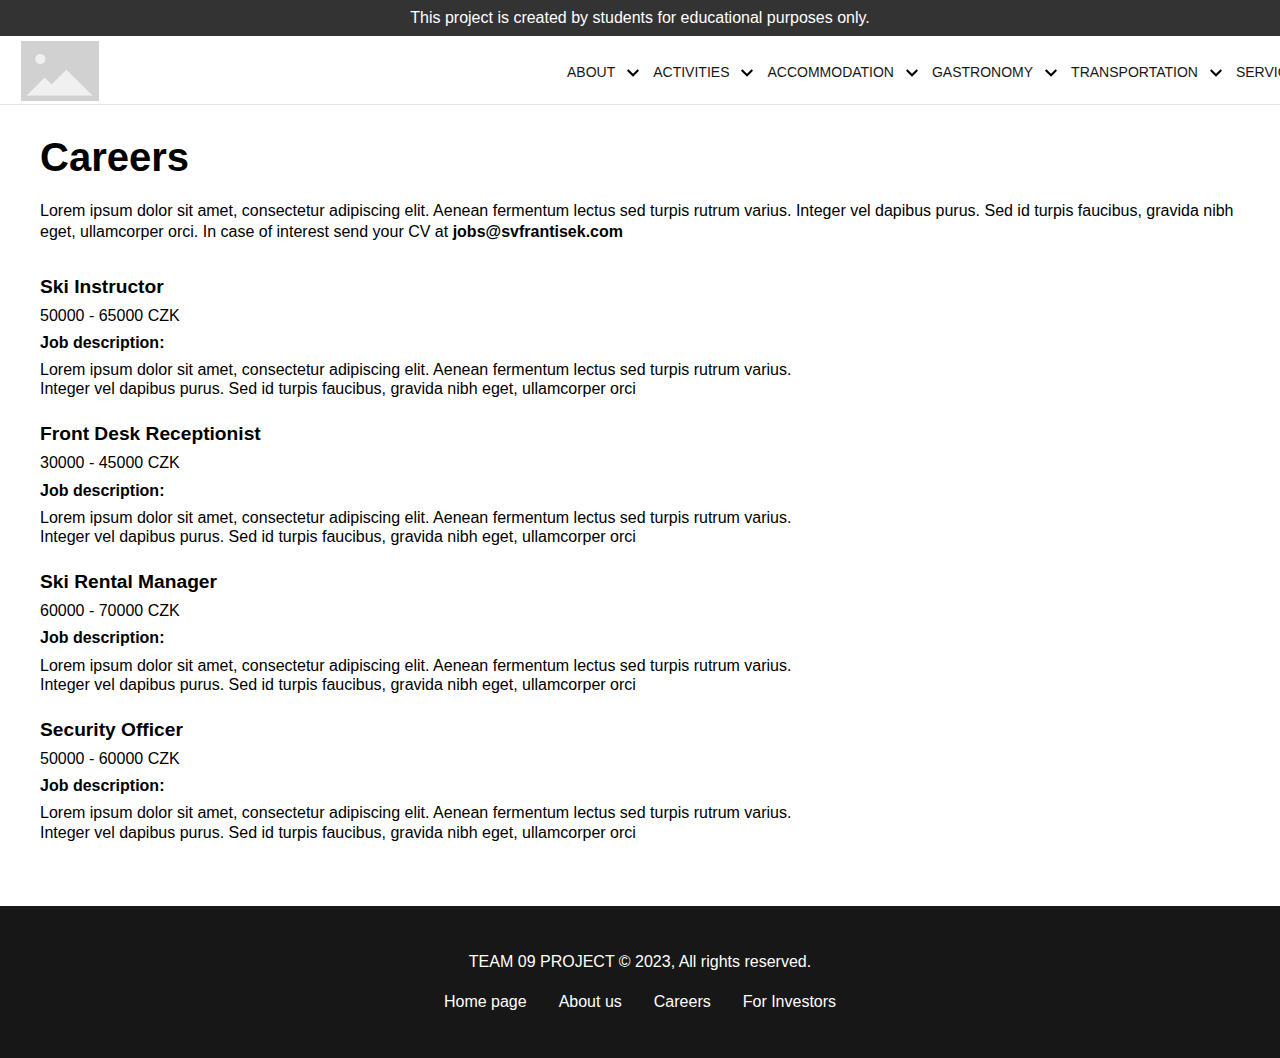
<file: html/careers.html>
<!DOCTYPE html>
<html lang="en">
  <head>
    <meta charset="utf-8" />
    <meta http-equiv="X-UA-Compatible" content="IE=edge" />
    <meta name="viewport" content="width=device-width, initial-scale=1" />
    <title>Careers at Pec pod Sněžkou</title>
    <meta
      name="description"
      content="Explore exciting career opportunities at Pec pod Sněžkou Region.
    Join a dynamic team where innovation thrives, and talents are nurtured. Our 'Careers' page is your
    gateway to a rewarding professional journey. Discover diverse roles, competitive benefits,
    and a vibrant work culture. Be part of a company committed to growth and employee success.
    Unlock your potential and shape the future. Explore our current job openings and start your career adventure today."
    />

    <link rel="preconnect" href="https://fonts.googleapis.com" />
    <link rel="preconnect" href="https://fonts.gstatic.com" crossorigin />
    <link
      href="https://fonts.googleapis.com/css2?family=Montserrat:wght@300;400;500;700&family=Noto+Serif+Display:wght@300;400;500;700&family=Nunito+Sans:wght@300;400;700&display=swap"
      rel="stylesheet"
    />

    <link rel="icon" href="../icon.png" />
    <link rel="stylesheet" href="../css/reset.css" />
    <link rel="stylesheet" href="../css/main.css" />
    <script src="../script/script.js" type="text/javascript" defer></script>
  </head>

  <body>
    <header class="header">
      <div class="upper">
          <div class="warning" role="alert">
              <p class="warning-text">
                  This project is created by students for educational purposes only.
              </p>
          </div>
      </div>
      <div class="lower">
        <a class="header__logo" href="../index.html">
            <img class="header__logo__img" src="../img/logo.png" alt="Logo" />
        </a>  
        <nav class="nav" id="myNav" role="navigation" aria-label="Main Navigation">
          <ul class="nav__inner">
            <li>
              <div class="menu__link__wrapper">
                <a class="menu__link" href="./about-us.html">About</a>
                <button class="menu__link__button" type="button"></button>
              </div>
              <ul class="menu__dropdown">
                <li>
                  <a class="menu__sublink" href="./404.html">Contact</a>
                </li>
                <li>
                  <a class="menu__sublink" href="./404.html"
                    >Working Hours</a
                  >
                </li>
                <li>
                  <a class="menu__sublink" href="./careers.html">Careers</a>
                </li>
                <li>
                  <a class="menu__sublink" href="./about-us.html"
                    >About Us</a
                  >
                </li>
                <li>
                  <a class="menu__sublink" href="./404.html">Our Partners</a>
                </li>
                <li>
                  <a class="menu__sublink" href="./for-investors.html"
                    >For Investors</a
                  >
                </li>
              </ul>
            </li>
  
            <li>
              <div class="menu__link__wrapper">
                <a class="menu__link" href="./404.html">Activities</a>
                <button class="menu__link__button" type="button"></button>
              </div>
              <ul class="menu__dropdown">
                <li>
                  <a class="menu__sublink" href="./404.html">Skiing</a>
                </li>
                <li><a class="menu__sublink" href="./404.html">Sauna</a></li>
                <li>
                  <a class="menu__sublink" href="./404.html">Wine Tour</a>
                </li>
                <li>
                  <a class="menu__sublink" href="./404.html">Sledding</a>
                </li>
                <li>
                  <a class="menu__sublink" href="./404.html">Hiking</a>
                </li>
                <li>
                  <a class="menu__sublink" href="./404.html">Night Show</a>
                </li>
              </ul>
            </li>
  
            <li>
              <div class="menu__link__wrapper">
                <a class="menu__link" href="./accommodation.html"
                  >Accommodation</a
                >
                <button class="menu__link__button" type="button"></button>
              </div>
              <ul class="menu__dropdown">
                <li>
                  <a class="menu__sublink" href="./404.html">Hotels</a>
                </li>
                <li>
                  <a class="menu__sublink" href="./404.html">Hostels</a>
                </li>
                <li>
                  <a class="menu__sublink" href="./404.html">Apartments</a>
                </li>
                <li>
                  <a class="menu__sublink" href="./404.html">Cottage</a>
                </li>
              </ul>
            </li>
            <li>
              <div class="menu__link__wrapper">
                <a class="menu__link" href="./404.html">Gastronomy</a>
                <button class="menu__link__button" type="button"></button>
              </div>
              <ul class="menu__dropdown">
                <li>
                  <a class="menu__sublink" href="./404.html">Restaurants</a>
                </li>
                <li><a class="menu__sublink" href="./404.html">Cafes</a></li>
                <li>
                  <a class="menu__sublink" href="./404.html">Food Court</a>
                </li>
                <li><a class="menu__sublink" href="./404.html">Pubs</a></li>
                <li>
                  <a class="menu__sublink" href="./404.html">Groceries</a>
                </li>
              </ul>
            </li>
  
            <li>
              <div class="menu__link__wrapper">
                <a class="menu__link" href="./404.html">Transportation</a>
                <button class="menu__link__button" type="button"></button>
              </div>
              <ul class="menu__dropdown">
                <li><a class="menu__sublink" href="./404.html">Bus</a></li>
                <li>
                  <a class="menu__sublink" href="./404.html">Ski Bus</a>
                </li>
                <li>
                  <a class="menu__sublink" href="./404.html">Cycle Bus</a>
                </li>
                <li><a class="menu__sublink" href="./404.html">Taxi</a></li>
                <li>
                  <a class="menu__sublink" href="./404.html">Parking</a>
                </li>
                <li><a class="menu__sublink" href="./404.html">MHD</a></li>
              </ul>
            </li>
            <li>
              <div class="menu__link__wrapper">
                <a class="menu__link" href="./404.html">Services</a>
                <button class="menu__link__button" type="button"></button>
              </div>
  
              <ul class="menu__dropdown">
                <li><a class="menu__sublink" href="./404.html">ATM</a></li>
                <li><a class="menu__sublink" href="./404.html">Post</a></li>
                <li>
                  <a class="menu__sublink" href="./404.html">Hospital</a>
                </li>
                <li><a class="menu__sublink" href="./404.html">Shops</a></li>
              </ul>
            </li>
          </ul>
  
          <button class="nav__close" id="closeMenu">
            <svg
              xmlns="http://www.w3.org/2000/svg"
              xmlns:xlink="http://www.w3.org/1999/xlink"
              enable-background="new 0 0 128 128"
              height="25px"
              width="25px"
              version="1.1"
              viewBox="0 0 128 128"
              xml:space="preserve"
            >
              <g>
                <polygon
                  fill="#fff"
                  points="123.5429688,11.59375 116.4765625,4.5185547 64.0019531,56.9306641 11.5595703,4.4882813     4.4882813,11.5595703 56.9272461,63.9970703 4.4570313,116.4052734 11.5244141,123.4814453 63.9985352,71.0683594     116.4423828,123.5117188 123.5126953,116.4414063 71.0732422,64.0019531   "
                />
              </g>
            </svg>
          </button>
        </nav>
        <button class="header__toggle" id="openMenu">
          <i class="header__toggle__icon">
            <svg
              fill="none"
              width="32"
              height="32"
              viewBox="0 0 28 28"
              xmlns="http://www.w3.org/2000/svg"
            >
              <path
                d="M3 7C3 6.44771 3.44772 6 4 6H24C24.5523 6 25 6.44771 25 7C25 7.55229 24.5523 8 24 8H4C3.44772 8 3 7.55229 3 7Z"
                fill="black"
              />
              <path
                d="M3 14C3 13.4477 3.44772 13 4 13H24C24.5523 13 25 13.4477 25 14C25 14.5523 24.5523 15 24 15H4C3.44772 15 3 14.5523 3 14Z"
                fill="black"
              />
              <path
                d="M4 20C3.44772 20 3 20.4477 3 21C3 21.5523 3.44772 22 4 22H24C24.5523 22 25 21.5523 25 21C25 20.4477 24.5523 20 24 20H4Z"
                fill="black"
              />
            </svg>
          </i>
        </button>
      </div>
    </header>

    <main>
      <section class="section">
        <h1 class="section__title">Careers</h1>

        <p class="section__text">
          Lorem ipsum dolor sit amet, consectetur adipiscing elit. Aenean
          fermentum lectus sed turpis rutrum varius. Integer vel dapibus purus.
          Sed id turpis faucibus, gravida nibh eget, ullamcorper orci. In case
          of interest send your CV at <b>jobs@svfrantisek.com</b>
        </p>

        <ul class="careers__list">
          <li class="careers__item">
            <h2 class="careers__item__title">Ski Instructor</h2>
            <p class="careers__item__sallary">50000 - 65000 CZK</p>
            <p class="careers__item__subtitle">Job description:</p>
            <p class="about__item__text">
              Lorem ipsum dolor sit amet, consectetur adipiscing elit. Aenean
              fermentum lectus sed turpis rutrum varius. Integer vel dapibus
              purus. Sed id turpis faucibus, gravida nibh eget, ullamcorper orci
            </p>
          </li>

          <li class="careers__item">
            <h2 class="careers__item__title">Front Desk Receptionist</h2>
            <p class="careers__item__sallary">30000 - 45000 CZK</p>
            <p class="careers__item__subtitle">Job description:</p>
            <p class="about__item__text">
              Lorem ipsum dolor sit amet, consectetur adipiscing elit. Aenean
              fermentum lectus sed turpis rutrum varius. Integer vel dapibus
              purus. Sed id turpis faucibus, gravida nibh eget, ullamcorper orci
            </p>
          </li>

          <li class="careers__item">
            <h2 class="careers__item__title">Ski Rental Manager</h2>
            <p class="careers__item__sallary">60000 - 70000 CZK</p>
            <p class="careers__item__subtitle">Job description:</p>
            <p class="about__item__text">
              Lorem ipsum dolor sit amet, consectetur adipiscing elit. Aenean
              fermentum lectus sed turpis rutrum varius. Integer vel dapibus
              purus. Sed id turpis faucibus, gravida nibh eget, ullamcorper orci
            </p>
          </li>

          <li class="careers__item">
            <h2 class="careers__item__title">Security Officer</h2>
            <p class="careers__item__sallary">50000 - 60000 CZK</p>
            <p class="careers__item__subtitle">Job description:</p>
            <p class="about__item__text">
              Lorem ipsum dolor sit amet, consectetur adipiscing elit. Aenean
              fermentum lectus sed turpis rutrum varius. Integer vel dapibus
              purus. Sed id turpis faucibus, gravida nibh eget, ullamcorper orci
            </p>
          </li>
        </ul>
      </section>
    </main>

    <footer class="footer">
      <div class="footer__inner">
        <p>TEAM 09 PROJECT © 2023, All rights reserved.</p>

        <div class="footer__item">
          <a href="../index.html">Home page</a>
          <a href="./about-us.html">About us</a>
          <a href="./careers.html">Careers</a>
          <a href="./for-investors.html">For Investors</a>
        </div>
      </div>
    </footer>
  </body>
</html>
</file>
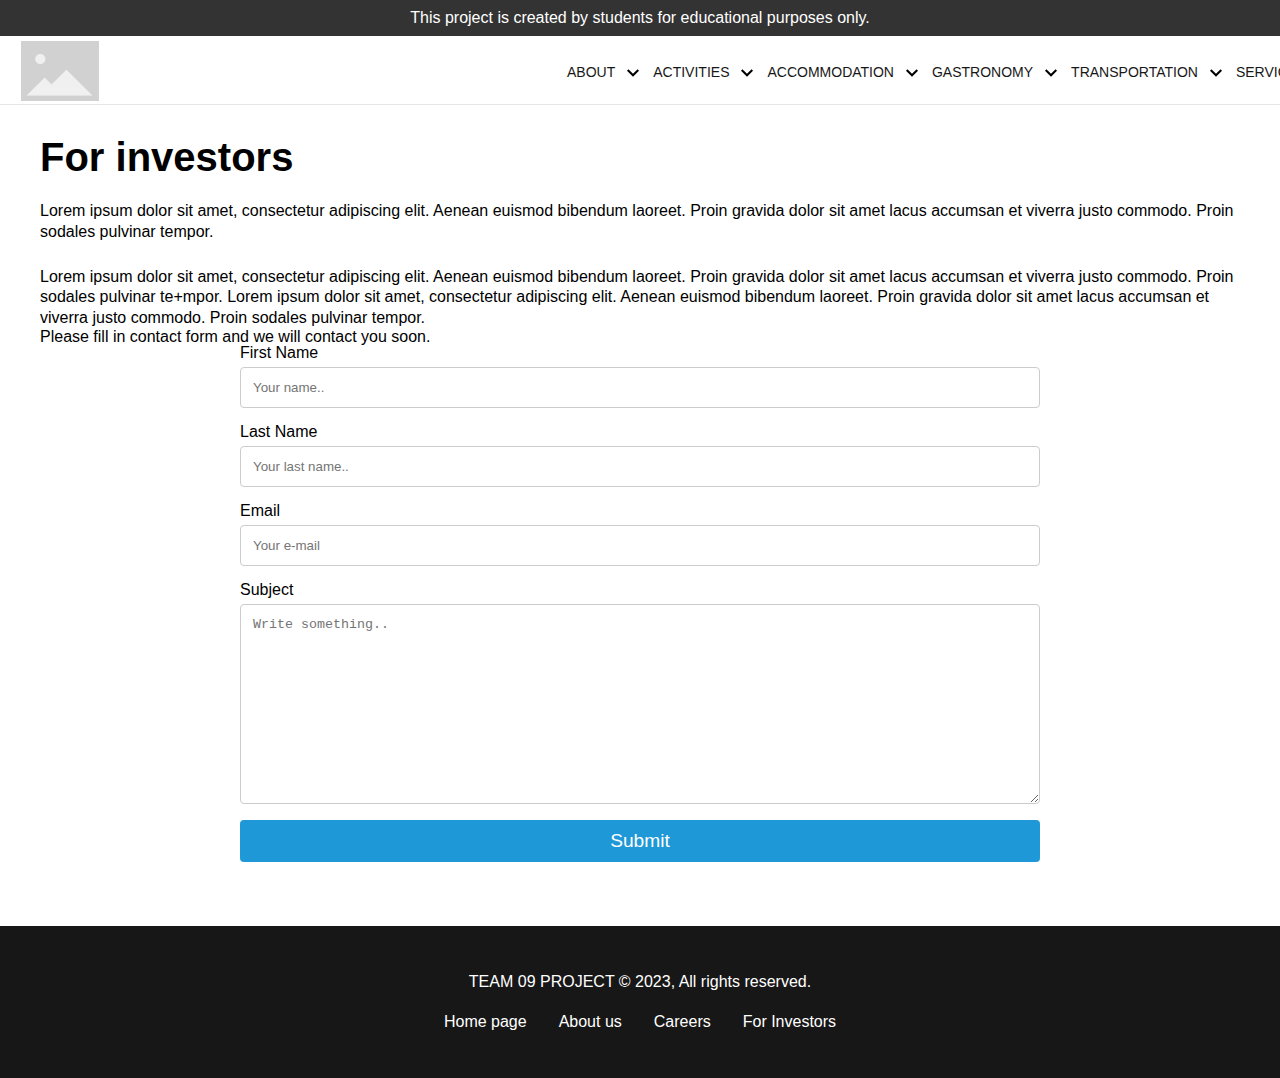
<file: html/for-investors.html>
<!DOCTYPE html>
<html lang="en">
  <head>
    <meta charset="utf-8" />
    <meta http-equiv="X-UA-Compatible" content="IE=edge" />
    <meta name="viewport" content="width=device-width, initial-scale=1" />
    <title>For Pec pod Sněžkou investors</title>
    <meta
      name="description"
      content="Explore exclusive investment opportunities and unlock the potential for financial growth Pec pod Sněžkou Region.
    Our dedicated 'For Investors' page is your gateway to a world of strategic partnerships and lucrative ventures. Discover a diverse portfolio,
    robust financial insights, and a commitment to innovation. Join hands with us as we pave the way for sustainable success in today's dynamic market.
    Explore investment possibilities that align with your vision for the future. Your journey towards financial prosperity begins here."
    />

    <link rel="preconnect" href="https://fonts.googleapis.com" />
    <link rel="preconnect" href="https://fonts.gstatic.com" crossorigin />
    <link
      href="https://fonts.googleapis.com/css2?family=Montserrat:wght@300;400;500;700&family=Noto+Serif+Display:wght@300;400;500;700&family=Nunito+Sans:wght@300;400;700&display=swap"
      rel="stylesheet"
    />

    <link rel="icon" href="../icon.png" />
    <link rel="stylesheet" href="../css/reset.css" />
    <link rel="stylesheet" href="../css/main.css" />
    <script src="../script/script.js" type="text/javascript" defer></script>
  </head>

  <body>
    <header class="header">
      <div class="upper">
          <div class="warning" role="alert">
              <p class="warning-text">
                  This project is created by students for educational purposes only.
              </p>
          </div>
      </div>
      <div class="lower">
        <a class="header__logo" href="../index.html">
            <img class="header__logo__img" src="../img/logo.png" alt="Logo" />
        </a>  
        <nav class="nav" id="myNav" role="navigation" aria-label="Main Navigation">
          <ul class="nav__inner">
            <li>
              <div class="menu__link__wrapper">
                <a class="menu__link" href="./about-us.html">About</a>
                <button class="menu__link__button" type="button"></button>
              </div>
              <ul class="menu__dropdown">
                <li>
                  <a class="menu__sublink" href="./404.html">Contact</a>
                </li>
                <li>
                  <a class="menu__sublink" href="./404.html"
                    >Working Hours</a
                  >
                </li>
                <li>
                  <a class="menu__sublink" href="./careers.html">Careers</a>
                </li>
                <li>
                  <a class="menu__sublink" href="./about-us.html"
                    >About Us</a
                  >
                </li>
                <li>
                  <a class="menu__sublink" href="./404.html">Our Partners</a>
                </li>
                <li>
                  <a class="menu__sublink" href="./for-investors.html"
                    >For Investors</a
                  >
                </li>
              </ul>
            </li>
  
            <li>
              <div class="menu__link__wrapper">
                <a class="menu__link" href="./404.html">Activities</a>
                <button class="menu__link__button" type="button"></button>
              </div>
              <ul class="menu__dropdown">
                <li>
                  <a class="menu__sublink" href="./404.html">Skiing</a>
                </li>
                <li><a class="menu__sublink" href="./404.html">Sauna</a></li>
                <li>
                  <a class="menu__sublink" href="./404.html">Wine Tour</a>
                </li>
                <li>
                  <a class="menu__sublink" href="./404.html">Sledding</a>
                </li>
                <li>
                  <a class="menu__sublink" href="./404.html">Hiking</a>
                </li>
                <li>
                  <a class="menu__sublink" href="./404.html">Night Show</a>
                </li>
              </ul>
            </li>
  
            <li>
              <div class="menu__link__wrapper">
                <a class="menu__link" href="./accommodation.html"
                  >Accommodation</a
                >
                <button class="menu__link__button" type="button"></button>
              </div>
              <ul class="menu__dropdown">
                <li>
                  <a class="menu__sublink" href="./404.html">Hotels</a>
                </li>
                <li>
                  <a class="menu__sublink" href="./404.html">Hostels</a>
                </li>
                <li>
                  <a class="menu__sublink" href="./404.html">Apartments</a>
                </li>
                <li>
                  <a class="menu__sublink" href="./404.html">Cottage</a>
                </li>
              </ul>
            </li>
            <li>
              <div class="menu__link__wrapper">
                <a class="menu__link" href="./404.html">Gastronomy</a>
                <button class="menu__link__button" type="button"></button>
              </div>
              <ul class="menu__dropdown">
                <li>
                  <a class="menu__sublink" href="./404.html">Restaurants</a>
                </li>
                <li><a class="menu__sublink" href="./404.html">Cafes</a></li>
                <li>
                  <a class="menu__sublink" href="./404.html">Food Court</a>
                </li>
                <li><a class="menu__sublink" href="./404.html">Pubs</a></li>
                <li>
                  <a class="menu__sublink" href="./404.html">Groceries</a>
                </li>
              </ul>
            </li>
  
            <li>
              <div class="menu__link__wrapper">
                <a class="menu__link" href="./404.html">Transportation</a>
                <button class="menu__link__button" type="button"></button>
              </div>
              <ul class="menu__dropdown">
                <li><a class="menu__sublink" href="./404.html">Bus</a></li>
                <li>
                  <a class="menu__sublink" href="./404.html">Ski Bus</a>
                </li>
                <li>
                  <a class="menu__sublink" href="./404.html">Cycle Bus</a>
                </li>
                <li><a class="menu__sublink" href="./404.html">Taxi</a></li>
                <li>
                  <a class="menu__sublink" href="./404.html">Parking</a>
                </li>
                <li><a class="menu__sublink" href="./404.html">MHD</a></li>
              </ul>
            </li>
            <li>
              <div class="menu__link__wrapper">
                <a class="menu__link" href="./404.html">Services</a>
                <button class="menu__link__button" type="button"></button>
              </div>
  
              <ul class="menu__dropdown">
                <li><a class="menu__sublink" href="./404.html">ATM</a></li>
                <li><a class="menu__sublink" href="./404.html">Post</a></li>
                <li>
                  <a class="menu__sublink" href="./404.html">Hospital</a>
                </li>
                <li><a class="menu__sublink" href="./404.html">Shops</a></li>
              </ul>
            </li>
          </ul>
  
          <button class="nav__close" id="closeMenu">
            <svg
              xmlns="http://www.w3.org/2000/svg"
              xmlns:xlink="http://www.w3.org/1999/xlink"
              enable-background="new 0 0 128 128"
              height="25px"
              width="25px"
              version="1.1"
              viewBox="0 0 128 128"
              xml:space="preserve"
            >
              <g>
                <polygon
                  fill="#fff"
                  points="123.5429688,11.59375 116.4765625,4.5185547 64.0019531,56.9306641 11.5595703,4.4882813     4.4882813,11.5595703 56.9272461,63.9970703 4.4570313,116.4052734 11.5244141,123.4814453 63.9985352,71.0683594     116.4423828,123.5117188 123.5126953,116.4414063 71.0732422,64.0019531   "
                />
              </g>
            </svg>
          </button>
        </nav>
        <button class="header__toggle" id="openMenu">
          <i class="header__toggle__icon">
            <svg
              fill="none"
              width="32"
              height="32"
              viewBox="0 0 28 28"
              xmlns="http://www.w3.org/2000/svg"
            >
              <path
                d="M3 7C3 6.44771 3.44772 6 4 6H24C24.5523 6 25 6.44771 25 7C25 7.55229 24.5523 8 24 8H4C3.44772 8 3 7.55229 3 7Z"
                fill="black"
              />
              <path
                d="M3 14C3 13.4477 3.44772 13 4 13H24C24.5523 13 25 13.4477 25 14C25 14.5523 24.5523 15 24 15H4C3.44772 15 3 14.5523 3 14Z"
                fill="black"
              />
              <path
                d="M4 20C3.44772 20 3 20.4477 3 21C3 21.5523 3.44772 22 4 22H24C24.5523 22 25 21.5523 25 21C25 20.4477 24.5523 20 24 20H4Z"
                fill="black"
              />
            </svg>
          </i>
        </button>
      </div>
    </header>

    <main>
      <section class="section">
        <h1 class="section__title">For investors</h1>

        <p class="section__text">
          Lorem ipsum dolor sit amet, consectetur adipiscing elit. Aenean
          euismod bibendum laoreet. Proin gravida dolor sit amet lacus accumsan
          et viverra justo commodo. Proin sodales pulvinar tempor.
        </p>

        <p class="section__text">
          Lorem ipsum dolor sit amet, consectetur adipiscing elit. Aenean
          euismod bibendum laoreet. Proin gravida dolor sit amet lacus accumsan
          et viverra justo commodo. Proin sodales pulvinar te+mpor. Lorem ipsum
          dolor sit amet, consectetur adipiscing elit. Aenean euismod bibendum
          laoreet. Proin gravida dolor sit amet lacus accumsan et viverra justo
          commodo. Proin sodales pulvinar tempor.
        </p>

        <h2 class="section__subtitle">
          Please fill in contact form and we will contact you soon.
        </h2>

        <form class="contact__form" action="">
          <label for="fname">First Name</label>
          <input
            type="text"
            id="fname"
            name="firstname"
            placeholder="Your name.."
            required
          />

          <label for="lname">Last Name</label>
          <input
            type="text"
            id="lname"
            name="lastname"
            placeholder="Your last name.."
            required
          />

          <label for="mail">Email</label>
          <input
            type="text"
            id="mail"
            name="mail"
            placeholder="Your e-mail"
            required
          />

          <label for="subject">Subject</label>
          <textarea
            id="subject"
            name="subject"
            placeholder="Write something.."
            style="height: 200px"
          ></textarea>

          <input type="submit" value="Submit" />
        </form>

        <div class="contact__results">
          <div>Thank you!</div>
          <div>We will contact you soon.</div>
        </div>
      </section>
    </main>

    <footer class="footer">
      <div class="footer__inner">
        <p>TEAM 09 PROJECT © 2023, All rights reserved.</p>

        <div class="footer__item">
          <a href="../index.html">Home page</a>
          <a href="./about-us.html">About us</a>
          <a href="./careers.html">Careers</a>
          <a href="./for-investors.html">For Investors</a>
        </div>
      </div>
    </footer>
  </body>
</html>
</file>
<file: css/main.css>
body {
  font-family: "Roboto", sans-serif;
}

b {
  font-weight: 700;
}

.header {
  display: flex;
  flex-direction: column;
  align-items: center;
  justify-content: space-between;
  border-bottom: 1px solid #e6e6e6;

}

.upper {
  flex: 1;
  width: 100%;
  padding-bottom: 5px;
}

.warning {
  background-color: #333;
  color: #fff;
  padding: 10px;
  text-align: center;
}

.warning-text {
  margin: 0;
}

.lower {
  display: flex;
  flex-direction: row;
  width: 100%;
  align-items: center;
  justify-content: space-between;
}
.header__logo {
  display: block;
}

.header__logo__img {
  width: 120px;
  height: 60px;
  object-fit: contain;
}

.header__toggle {
  width: 32px;
  height: 32px;
  margin-right: 1rem;
}

.header__toggle__icon {
  display: block;
  width: 32px;
  height: 32px;
}

/* Navigation */
.nav {
  position: fixed;
  height: 100%;
  width: 100%;
  top: 0;
  right: 0;
  right: -100%;
  background-color: rgba(0, 0, 0, 0.9);
  overflow-x: hidden;
  z-index: 1000;
  transition: 0.5s;
}

.nav ul:not(.menu__dropdown) {
  position: relative;
  display: flex;
  flex-direction: column;
  text-align: center;
  top: 150px;
  width: 100%;
  max-width: 280px;
  margin: 0 auto;
}

.menu__link__wrapper {
  display: flex;
  justify-content: space-between;
  align-items: center;
}

.nav a {
  display: block;
  font-size: 1rem;
  line-height: 1.3;
  color: #f1f1f1;
  text-transform: uppercase;
  padding: 0.5em;
  transition: 0.3s;
}

.menu__link__wrapper .menu__link__button::after {
  content: "";
  display: inline-block;
  width: 12px;
  height: 12px;
  margin-left: 12px;
  background: no-repeat center/24px
    url("data:image/svg+xml,%3Csvg xmlns='http://www.w3.org/2000/svg' height='48' viewBox='0 0 48 48' width='48'%3E%3Cpath d='M14.83 16.42l9.17 9.17 9.17-9.17 2.83 2.83-12 12-12-12z' fill='%23fff'/%3E%3Cpath d='M0-.75h48v48h-48z' fill='none'/%3E%3C/svg%3E");
}

a.menu__sublink {
  background: #555;
}

.nav .nav__close {
  position: absolute;
  top: 25px;
  right: 30px;
  color: #fff;
}

.nav .search__btn {
  cursor: pointer;
  padding: 0.75em 1em;
  font-family: "Nunito Sans", sans-serif;
  font-size: 1rem;
  font-weight: 700;
  letter-spacing: 0.05em;
  text-transform: uppercase;
  color: #171717;
  background-color: #fff;
  border: 1px solid #171717;
  transition-duration: 0.2s;
  margin: 0;
}

.nav .search__btn:hover,
.nav .search__btn:focus {
  background-color: #7e7e7e;
  color: #fff;
}

.menu__dropdown {
  display: none;
}

.menu__link__wrapper.active + .menu__dropdown {
  display: block;
}

.menu__sublink:hover {
  background-color: #555;
  color: #fff;
}

.footer {
  background-color: #171717;
  color: #fff;
}

.footer__inner {
  display: flex;
  flex-direction: column;
  align-items: center;
  padding: 3em 1em;
}

.footer__item {
  display: flex;
  flex-wrap: wrap;
  justify-content: space-evenly;
  align-items: center;
  margin-top: 1.5em;
}

.footer__item:first-child {
  margin: 0;
}

.footer__item p {
  text-align: center;
  width: 100%;
  margin-bottom: 1.5em;
}

.footer__item a {
  color: #fff;
  margin-left: 2em;
}

.footer__item--icons a {
  margin-left: 0;
}

.footer__item a:first-child {
  margin: 0;
}

.footer__icon {
  width: 1.25em;
}

.footer__members {
  display: flex;
  align-items: center;
  margin-top: 1.5em;
  margin-bottom: 1.5em;
  flex-wrap: wrap;
  align-content: center;
  justify-content: center;
}
.footer__member {
  text-align: center;
  padding: 0px 20px;
}

.footer__member img {
  width: auto;
  filter: brightness(70%);
}
.footer__member img:hover{
  filter: brightness(100%);
  box-shadow: #333;
}
.footer__member p {
  margin: 5px 0;
}

/* Subscribe */
.subscribe {
  font-size: 1rem;
  padding: 4em 0;
  background-color: #f3f3f3;
}

.subscribe__title {
  text-align: center;
}

.subscribe__title h2 {
  margin-bottom: 1em;
}

.subscribe__form {
  display: flex;
  flex-wrap: wrap;
  justify-content: center;
  margin-top: 2em;
}

/* Selection of category */
.category__section {
  display: none;
  flex-wrap: wrap;
  justify-content: center;
  gap: 0.5rem;
  margin-top: 2em;
}

.category__section__title {
  text-align: center;
  display: none;
  flex-wrap: wrap;
  justify-content: center;
  margin-top: 2em;
}

.category__section__title h2 {
  margin-bottom: 1em;
  display: none;
}

.category__section__category {
  align-items: center;
  align-content: center;
}

.confirm__btn {
  border-radius: 4px;
  color: #fff;
  background: rgba(30, 152, 215, 1);
  font-size: 1.2rem;
  padding: 10px 30px;
  border: 0;
}

.subscribe__success {
  display: none;
  text-align: center;
}

.homepage {
  display: flex;
  align-items: center;
  justify-content: center;
  height: 80vh;
  background: repeat center url("../img/index-background.jpg");
}

.homepage__title {
  font-size: 3rem;
  font-weight: 700;
  text-transform: uppercase;
  padding: 10px 15px;
  background: #fff;
}

/* 404 not found*/
.notfound__info {
  text-align: center;
  background-color: #fff;
  margin: 0;
  padding: 0;
  height: 50vh;
  display: flex;
  flex-direction: column;
  justify-content: center;
}

.notfound__title {
  font-size: 2.5rem;
  font-weight: 700;
  text-transform: uppercase;
  padding: 10px 15px;
  background: #fff;
}

.notfound__text {
  font-size: 2rem;
  font-weight: 700;
  padding: 10px 15px;
  background: #fff;
}

.notfound__button {
  display: inline-block;
  padding: 10px 20px;
  font-size: 3rem;
  background-color: black;
  color: #fff;
  text-decoration: none;
  border-radius: 5px;
  margin-top: 20px;
}

.notfound__button:hover {
  background-color: #0056b3;
}

/* About */
.google-map {
  display: flex;
  justify-content: center;
}
.section {
  max-width: 1200px;
  padding: 2rem 1rem 4rem 1rem;
  margin: 0 auto;
}

.section__title {
  font-size: 2.5rem;
  font-weight: 700;
  margin-bottom: 1.5rem;
}

.section__text {
  word-wrap: break-word;
  line-height: 1.3;
}

.section__text + .section__text {
  margin-top: 1.5rem;
}

.about__list {
  margin-top: 2rem;
}

.about__item {
  display: flex;
  width: 80%;
}

.about__item__img {
  height: 100px;
}

.about__item__content {
  width: 60%;
  padding-left: 0.7rem;
}

.about__item__title {
  font-size: 18px;
  font-weight: 700;
  margin-bottom: 12px;
}

.about__item__text {
  line-height: 1.2;
}

.about__list {
  display: grid;
  grid-template-columns: repeat(auto-fill, minmax(380px, 1fr));
  gap: 30px 20px;
}



/* Career */
.careers__list {
  margin-top: 2rem;
}

.careers__item * {
  line-height: 1.2;
}

.careers__item {
  max-width: 800px;
}

.careers__item + .careers__item {
  margin-top: 1.5rem;
}

.careers__item__title {
  font-size: 1.2rem;
  font-weight: 700;
  margin-bottom: 8px;
}

.careers__item__sallary {
  margin-bottom: 8px;
}

.careers__item__subtitle {
  font-weight: 700;
  margin-bottom: 8px;
}

.apartment__subtitle {
  font-size: 1.2rem;
  font-weight: 700;
  margin: 14px 0;
}

/* Form */
.search {
  display: flex;
  flex-wrap: wrap;
}

.search * {
  margin: 5px;
}

/* .search *:not(:first-child) {
  margin-left: 1.2rem;
} */

.search__submit {
  border-radius: 4px;
  color: #fff;
  background: rgba(30, 152, 215, 1);
  font-size: 1.2rem;
  padding: 10px 30px;
  border: 0;
}

.search__select {
  padding: 10px 15px;
  font-size: 1.5rem;
  border: 1px solid #d0d0d0;
  height: 54px;
}

.search__date {
  padding: 10px 15px;
  font-size: 1.5rem;
  border: 0;
  border-bottom: 1px solid #d0d0d0;
}

input[type="text"],
select,
textarea {
  padding: 12px;
  border: 1px solid #ccc;
  border-radius: 4px;
  box-sizing: border-box;
  margin-top: 6px;
  margin-bottom: 16px;
  resize: vertical;
}

input[type="submit"] {
  border-radius: 4px;
  color: #fff;
  background: rgba(30, 152, 215, 1);
  font-size: 1.2rem;
  padding: 10px 30px;
  border: 0;
}

input[type="submit"]:hover {
  background-color: #45a049;
}

.contact__form {
  max-width: 800px;
  margin: 0 auto;
  display: flex;
  flex-direction: column;
}

.contact__form.hide {
  display: none;
}

.contact__results {
  display: none;
}

.hide + .contact__results {
  display: flex;
  align-items: center;
  justify-content: center;
  flex-direction: column;
  height: 300px;
  text-align: center;
  font-size: 1.5rem;
  font-weight: 700;
}

.results__list {
  margin-top: 32px;
}

.results__item {
  display: flex;
  border: 1px solid #e6e6e6;
  padding: 5px 20px;
}

.results__item img {
  width: 200px;
  height: 180px;
  object-fit: contain;
}

.results__item__content {
  display: flex;
  justify-content: space-between;
  align-items: center;
  margin-left: 20px;
  flex: 1;
}

.results__item__title {
  font-size: 1.2rem;
  font-weight: 700;
  margin-bottom: 10px;
}

.results__item__text {
  margin-bottom: 8px;
}

span.icon {
  width: 24px;
  height: 24px;
  display: inline-block;
}

.results__item__button {
  background: rgba(30, 152, 215, 1);
  color: #fff;
  padding: 10px 30px;
  border-radius: 5px;
  text-transform: uppercase;
  font-size: 1.2rem;
}

.results__item + .results__item {
  margin-top: 15px;
}

.search__results {
  display: none;
}

.search.hide {
  display: none;
}

.hide + .search__results {
  display: block;
}

@media (min-width: 992px) {
  .header__toggle {
    display: none;
  }

  /* Navigation */
  .nav {
    position: relative;
    width: 100%;
    background-color: #fff;
  }

  .nav ul {
    justify-content: space-around;
    flex-direction: row;
    align-items: center;
  }

  .nav li {
    margin: 0;
  }

  .nav a {
    color: #171717;
    font-size: 14px;
    line-height: 1.3;
    margin: 0;
  }

  .nav .nav__close {
    display: none;
  }

  .nav input {
    border: 1px solid #171717;
  }

  .nav .search__btn {
    color: #fff;
    background-color: #171717;
  }

  .nav .search__btn:hover,
  .nav .search__btn:focus {
    background-color: #fff;
    color: #171717;
  }

  .nav a.menu__link::after {
    content: "";
    display: inline-block;
    width: 12px;
    height: 12px;
    margin-left: 12px;
    background: no-repeat center/24px
      url("data:image/svg+xml,%3Csvg xmlns='http://www.w3.org/2000/svg' height='48' viewBox='0 0 48 48' width='48'%3E%3Cpath d='M14.83 16.42l9.17 9.17 9.17-9.17 2.83 2.83-12 12-12-12z' fill='currentColor'/%3E%3Cpath d='M0-.75h48v48h-48z' fill='none'/%3E%3C/svg%3E");
  }

  .menu__link__wrapper .menu__link__button::after {
    display: none;
  }

  .nav a.menu__link {
    display: flex;
    align-items: center;
  }

  .nav ul:not(.menu__dropdown) {
    position: static;
    display: flex;
    flex-direction: row;
    width: auto;
  }

  .nav li {
    width: auto;
    background: #fff;
  }

  .nav {
    position: static;
  }

  .nav__inner li:hover .menu__dropdown,
  .menu__link.active + .menu__dropdown {
    display: block;
    position: absolute;
    box-shadow: 0px 8px 16px 0px rgba(0, 0, 0, 0.2);
  }

  a.menu__sublink {
    background: #fff;
  }
}
</file>
